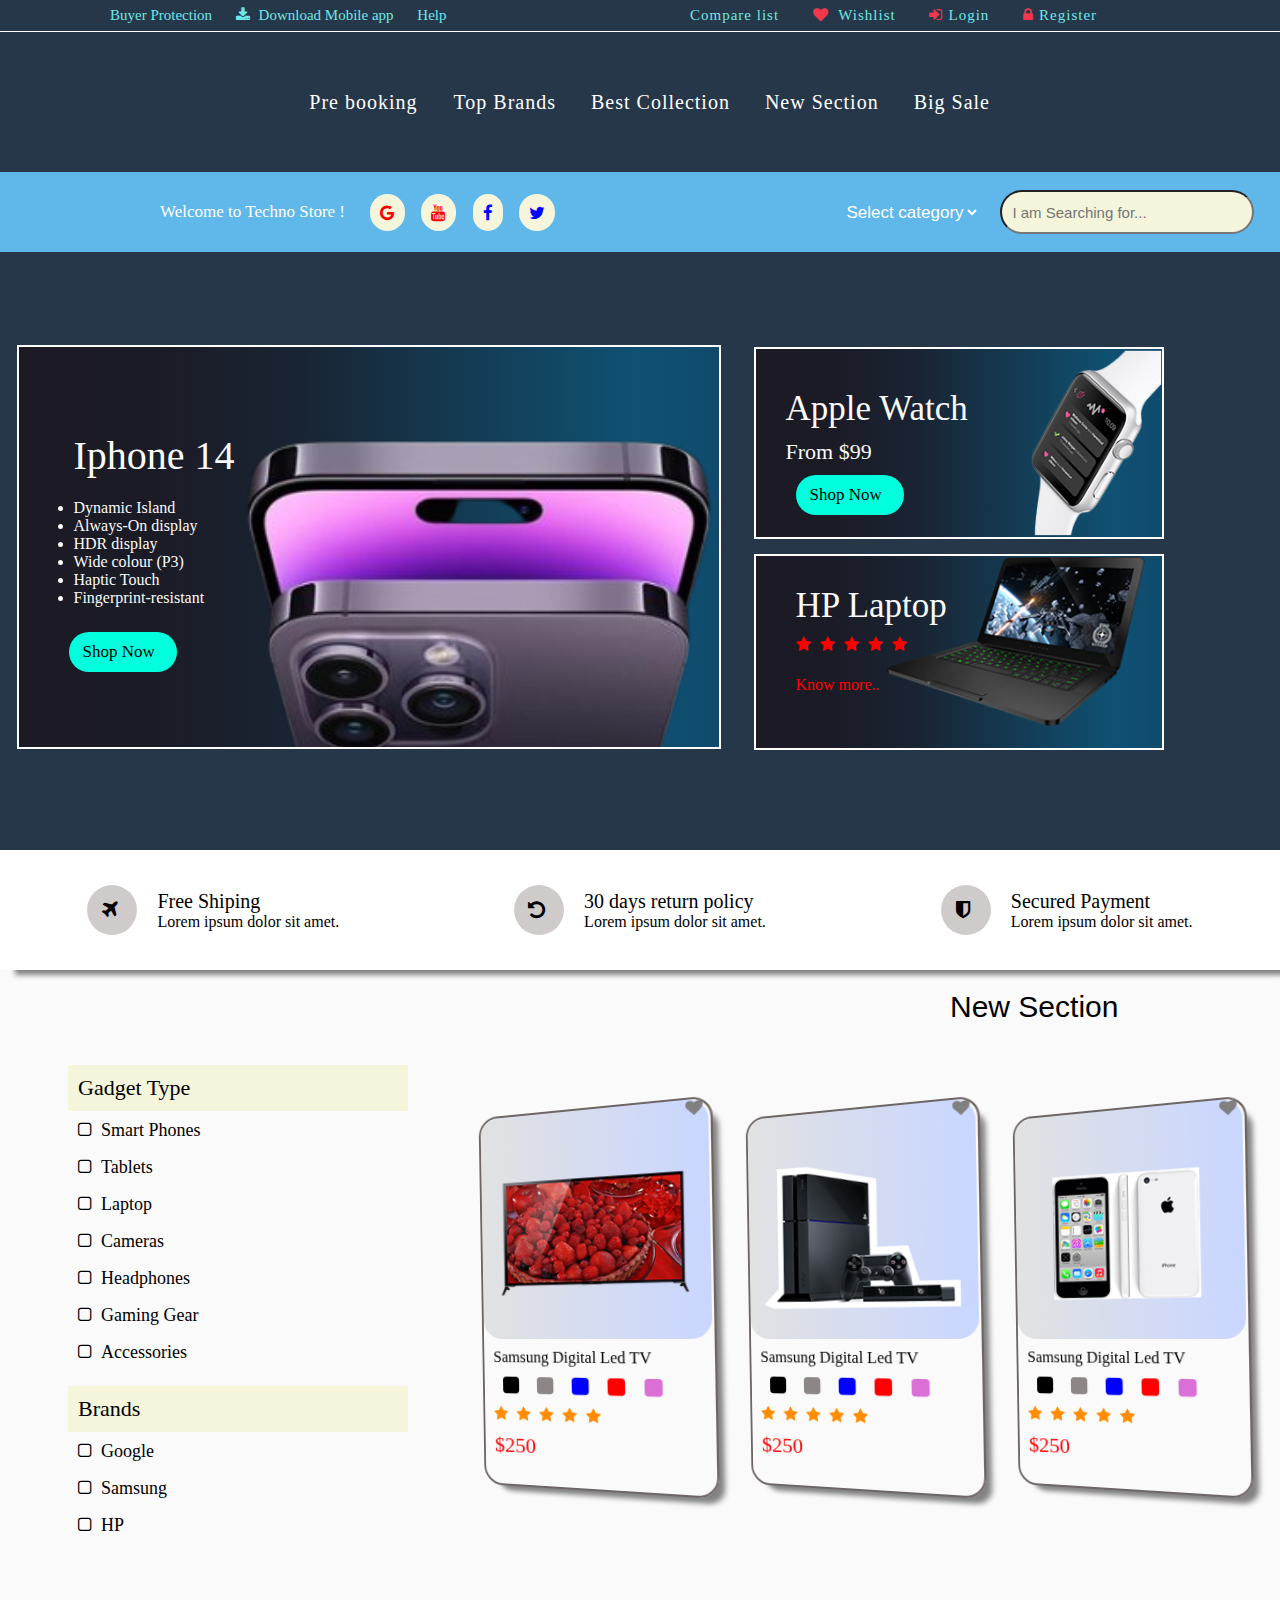
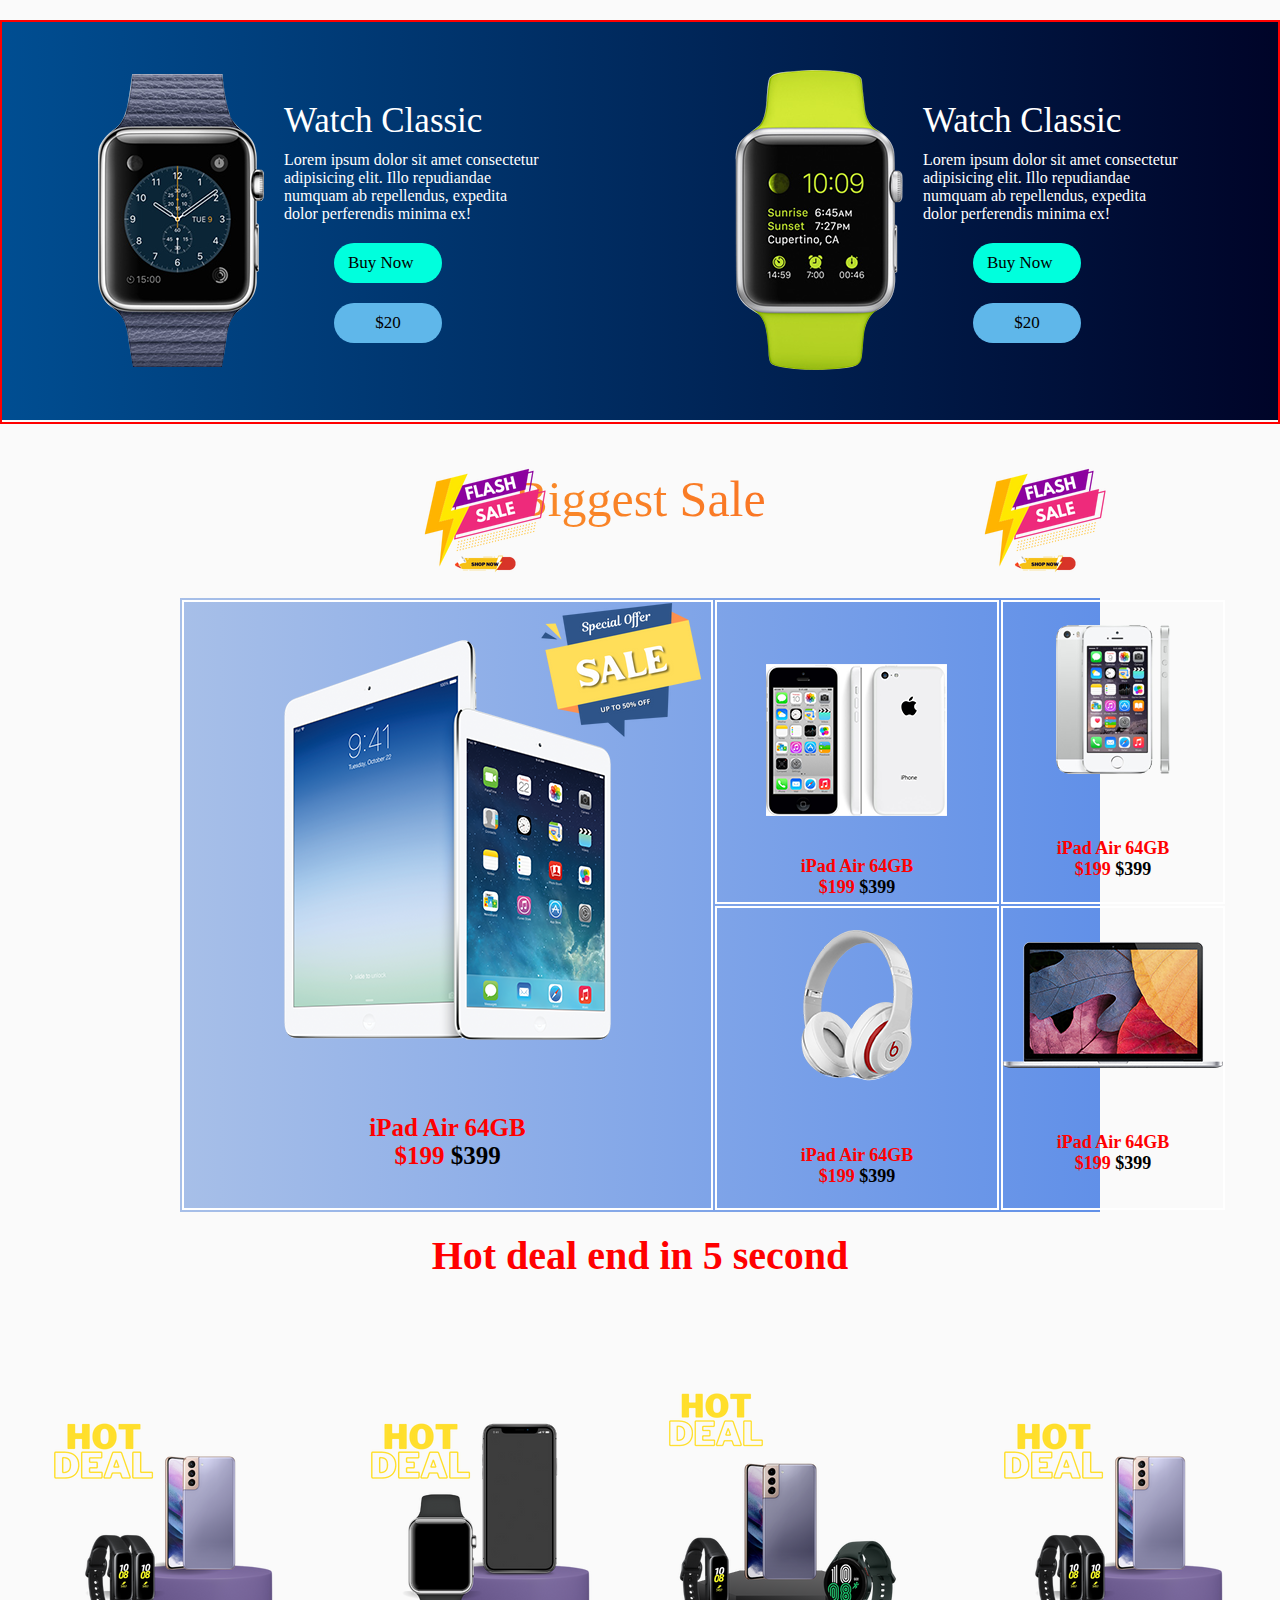
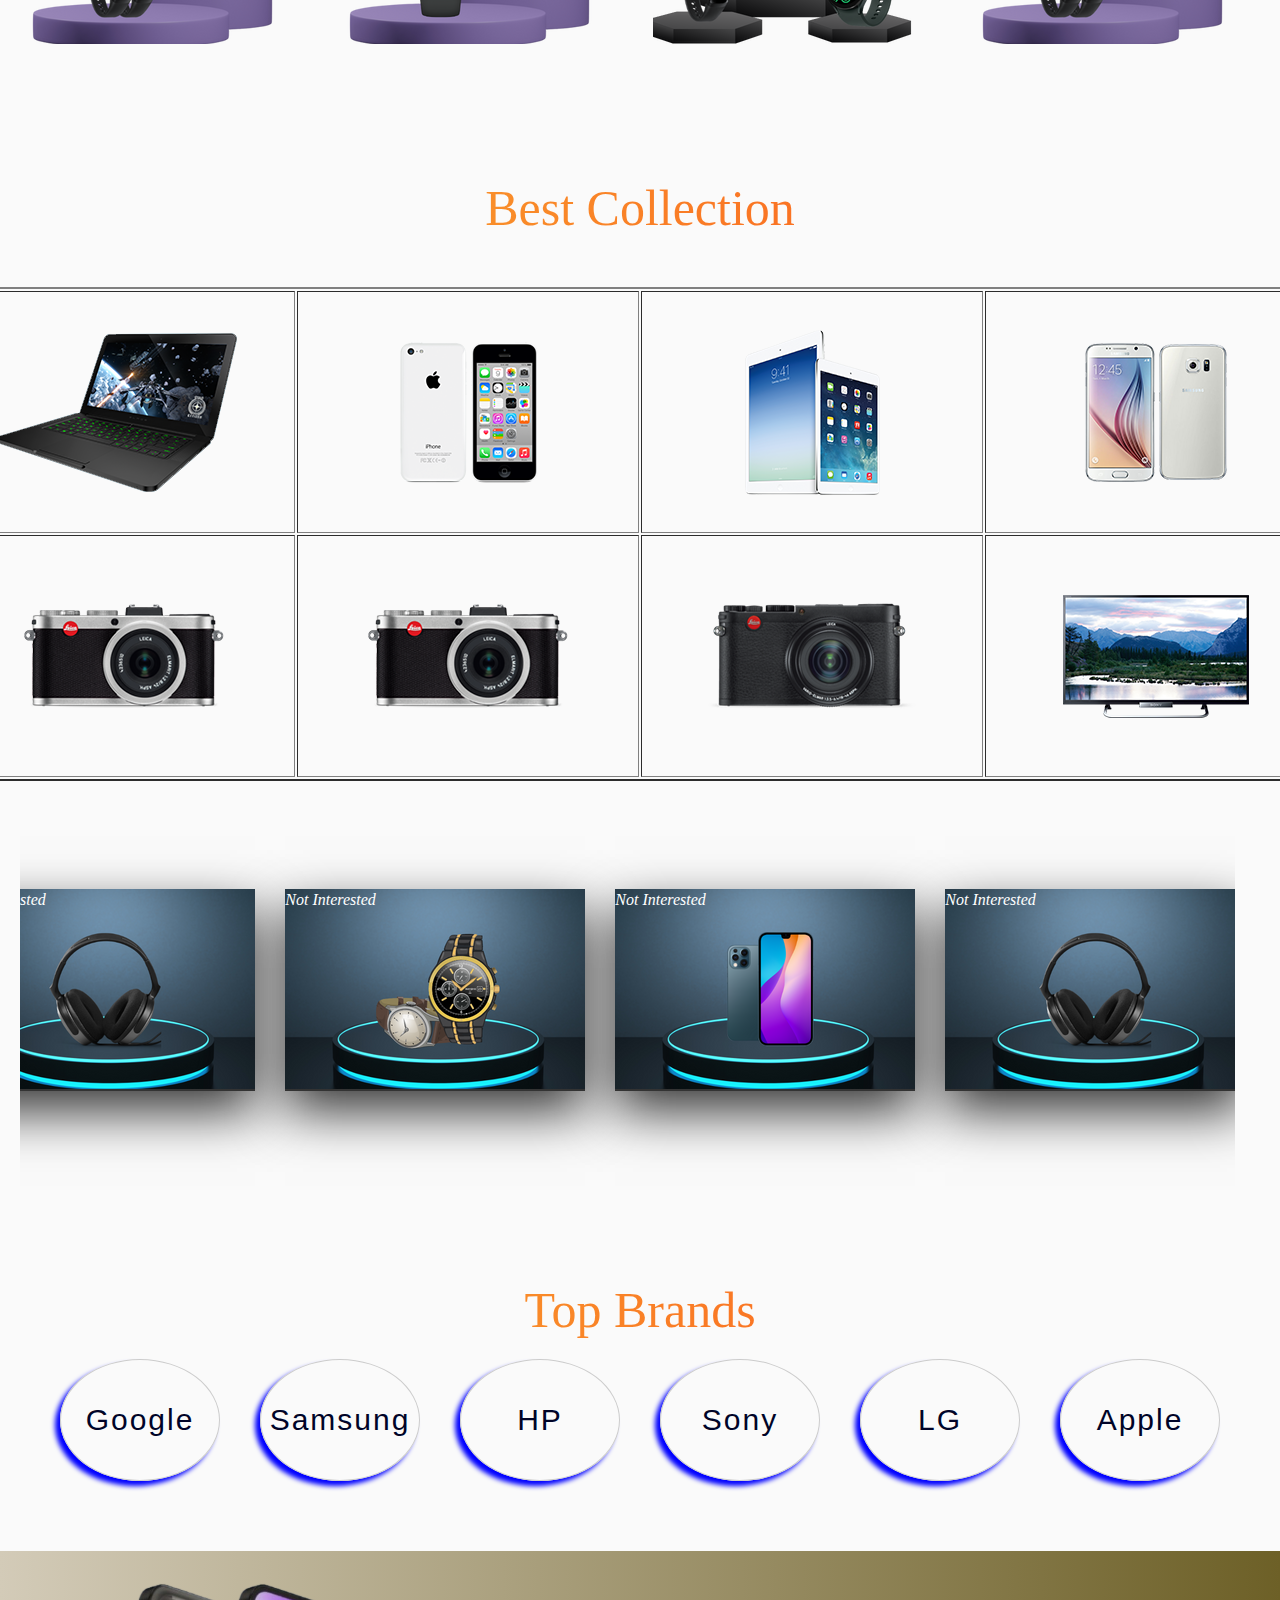
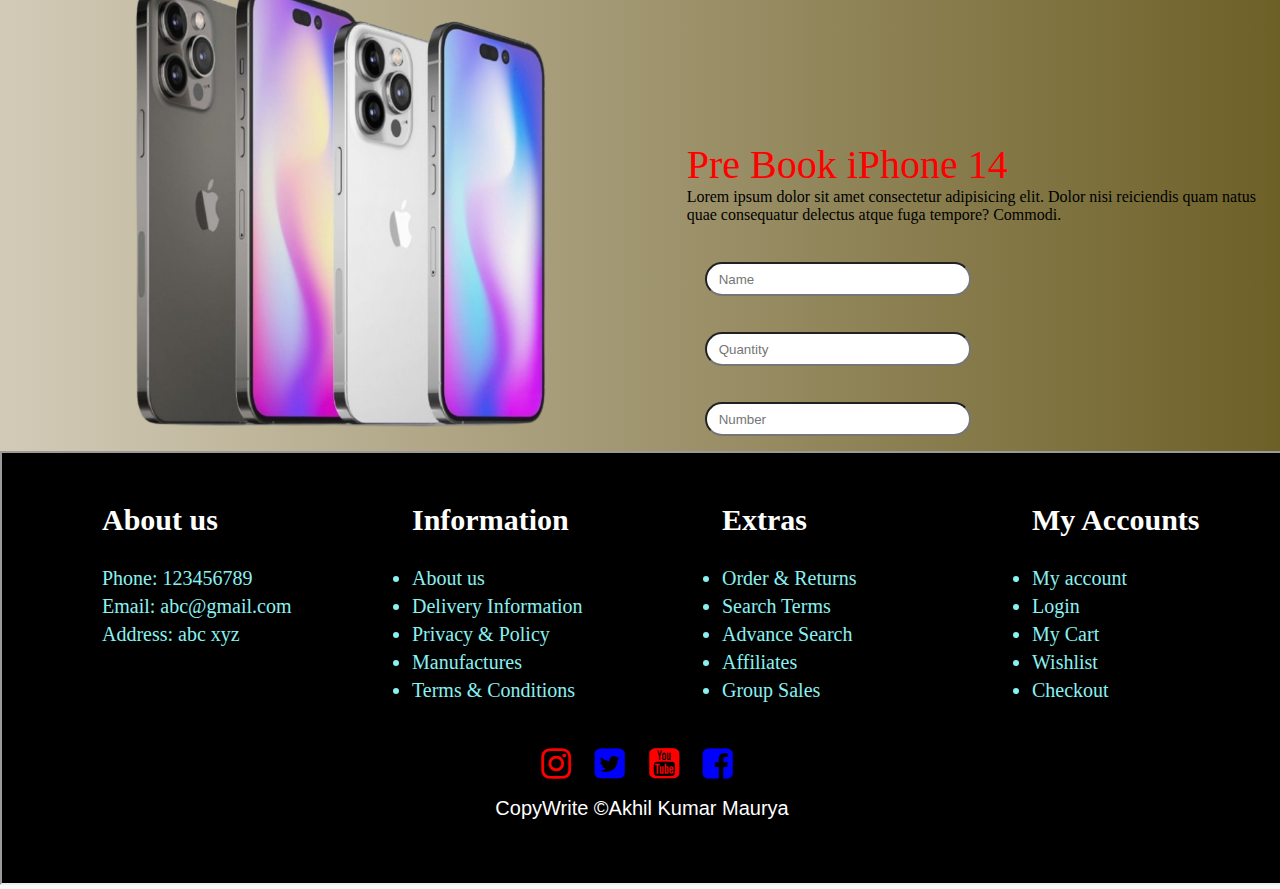
<file: index.html>
<!DOCTYPE html>
<html lang="en">

<head>
  <meta charset="UTF-8">
  <meta http-equiv="X-UA-Compatible" content="IE=edge">
  <meta name="viewport" content="width=device-width, initial-scale=1.0">
  <title>Techno Store</title>
  <link rel="stylesheet" href="https://cdnjs.cloudflare.com/ajax/libs/font-awesome/4.7.0/css/font-awesome.min.css">
  <link rel="stylesheet" href="style.css">
</head>

<body>
  <!-- section 1 (top) -->
  <section id="topsection">
    <div id="top1">
      <div id="buyer">
        <ul id="ul1" class="topul">
          <li>Buyer Protection</li>
          <li> <i class="fa fa-download" aria-hidden="true"></i> Download Mobile app</li>
          <li>Help</li>
        </ul>
      </div>
      <div id="compare">
        <ul id="ul2" class="topul">
          <li> Compare list</li>
          <li><i class="fa fa-heart" aria-hidden="true"></i> Wishlist</li>
          <li> <i class="fa fa-sign-in" aria-hidden="true"></i><a href="login.html">Login</a></li>
          <li><i class="fa fa-lock" aria-hidden="true"></i>Register</li>
        </ul>
      </div>
    </div>

    <div id="top2">
      <ul class="topul" id="ul2">
        <li> <a href="#navigate-pre-booking">Pre booking</a> </li>
        <li><a href="#navigate-top-brands">Top Brands</a></li>
        <li><a href="#navigate-best-collection">Best Collection</a></li>
        <li><a href="#navigate-newsection"> New Section</a></li>
        <li><a href="#navigate-big-sale"> Big Sale</a></li>
      </ul>
    </div>

    <div id="top3">
      <div id="left-div" class="top31">
        <div id="welcome">
          Welcome to Techno Store !<br>
        </div>

        <div id="icon">
          <i class="fa fa-google" aria-hidden="true"></i>
          <i class="fa fa-youtube" aria-hidden="true"></i>
          <i class="fa fa-facebook" aria-hidden="true"></i>
          <i class="fa fa-twitter" aria-hidden="true"></i>
        </div>
      </div>
      <div id="right-div">
        <div id="select-category">
          <form action="">
            <select name="select" id="category">
              <option value="">Select category</option>
              <option value="">Laptop</option>
              <option value="">Phone</option>
              <option value="">Smart Phone</option>
              <option value="">Earphone</option>
              <option value="">Earpods</option>
            </select>
          </form>
        </div>
        <div id="search-box">
          <form action="">
            <input type="text" placeholder="I am Searching for...">
          </form>
        </div>
      </div>

      <div id="search_box" class="top31"></div>
    </div>

    <div id="top4">
      <div id="img-left">
        <img src="iphoneimg.png" alt="iphone">
        <div>
          <ul>
            <p>Iphone 14</p>
            <li>Dynamic Island</li>
            <li>Always-On display</li>
            <li>HDR display</li>
            <li>Wide colour (P3)</li>
            <li>Haptic Touch</li>
            <li>Fingerprint-resistant </li>
          </ul>
        </div>
        <div class="button" id="iphone_button">Shop Now</div>
      </div>
      <div id="img-right">
        <div id="img-right-1">
          <img src="watch-ab.png" alt="" id="img1id">
          <div>
            <p>Apple Watch</p>
            <p>From $99</p>
            <div class="button" id="watch-button">Shop Now</div>
          </div>
        </div>
        <div id="img-right-2">
          <img src="laptooap.png" alt="" id="img2id">
          <div>
            <p>HP Laptop</p>
            <span>
              <i class="fa fa-star" aria-hidden="true"></i>
              <i class="fa fa-star" aria-hidden="true"></i>
              <i class="fa fa-star" aria-hidden="true"></i>
              <i class="fa fa-star" aria-hidden="true"></i>
              <i class="fa fa-star" aria-hidden="true"></i>
            </span>
            <a href="">Know more..</a>
          </div>
        </div>
      </div>
    </div>

  </section>


  <!-- Section 2 free shiping -->
  <section>
    <div id="basic-info">
      <div id="info1">
        <div><i class="fa fa-plane" aria-hidden="true"></i></div>
        <div>
          <p>Free Shiping </p>
          <p>Lorem ipsum dolor sit amet.</p>
        </div>
      </div>

      <div id="info2">
        <div><i class="fa fa-rotate-left" aria-hidden="true"></i></div>
        <div>
          <p>30 days return policy </p>
          <p>Lorem ipsum dolor sit amet.</p>
        </div>
      </div>
      <div id="info3">
        <div><i class="fa fa-shield" aria-hidden="true"></i></div>
        <div>
          <p>Secured Payment</p>
          <p>Lorem ipsum dolor sit amet.</p>
        </div>
      </div>
    </div>
  </section>






  <!-- section 3  new  -->

<div id="navigate-newsection"></div>
  <section>

    <div id="newsection">
      <div id="heading"> New Section</div>

      <div id="both-box">
        <div id="sidebar">
          <iframe src="sidebar.html" frameborder="0" id="sideiframe"></iframe>
        </div>

        <div id="content-box">
<!-- box1 -->
          <div class="box" id="box1">
            <div id="box11">
              <div><i class="fa fa-heart" aria-hidden="true"></i></div>
              <img src="tv.png" alt="">
            </div>
            <div id="box12">
              <div>Samsung Digital Led TV</div>
              <div class="color-box">
                <span><i class="fa  fa-square" aria-hidden="true" id="c1"></i></span>
                <span><i class="fa  fa-square" aria-hidden="true" id="c2"></i></span>
                <span><i class="fa  fa-square" aria-hidden="true" id="c3"></i></span>
                <span><i class="fa  fa-square" aria-hidden="true" id="c4"></i></span>
                <span><i class="fa  fa-square" aria-hidden="true" id="c5"></i></span>
              </div>
              <span>
                <i class="fa fa-star" aria-hidden="true"></i>
                <i class="fa fa-star" aria-hidden="true"></i>
                <i class="fa fa-star" aria-hidden="true"></i>
                <i class="fa fa-star" aria-hidden="true"></i>
                <i class="fa fa-star" aria-hidden="true"></i>
              </span>
              <div id="cost">$250</div>

            </div>
          </div>
<!-- box2 -->
          <div class="box" id="box2">
            <div id="box21">
              <div><i class="fa fa-heart" aria-hidden="true"></i></div>
              <img src="game.png" alt="">
            </div>
            <div id="box22">
              <div>Samsung Digital Led TV</div>
              <div class="color-box">
                <span><i class="fa  fa-square" aria-hidden="true" id="c1"></i></span>
                <span><i class="fa  fa-square" aria-hidden="true" id="c2"></i></span>
                <span><i class="fa  fa-square" aria-hidden="true" id="c3"></i></span>
                <span><i class="fa  fa-square" aria-hidden="true" id="c4"></i></span>
                <span><i class="fa  fa-square" aria-hidden="true" id="c5"></i></span>
              </div>
              <span>
                <i class="fa fa-star" aria-hidden="true"></i>
                <i class="fa fa-star" aria-hidden="true"></i>
                <i class="fa fa-star" aria-hidden="true"></i>
                <i class="fa fa-star" aria-hidden="true"></i>
                <i class="fa fa-star" aria-hidden="true"></i>
              </span>
              <div id="cost">$250</div>

            </div>
          </div>

<!-- box3 -->
          <div class="box" id="box3">
            <div id="box31">
              <div><i class="fa fa-heart" aria-hidden="true"></i></div>
              <img src="phone-img.png" alt="">
            </div>
            <div id="box32">
              <div>Samsung Digital Led TV</div>
              <div class="color-box">
                <span><i class="fa  fa-square" aria-hidden="true" id="c1"></i></span>
                <span><i class="fa  fa-square" aria-hidden="true" id="c2"></i></span>
                <span><i class="fa  fa-square" aria-hidden="true" id="c3"></i></span>
                <span><i class="fa  fa-square" aria-hidden="true" id="c4"></i></span>
                <span><i class="fa  fa-square" aria-hidden="true" id="c5"></i></span>
              </div>
              <span>
                <i class="fa fa-star" aria-hidden="true"></i>
                <i class="fa fa-star" aria-hidden="true"></i>
                <i class="fa fa-star" aria-hidden="true"></i>
                <i class="fa fa-star" aria-hidden="true"></i>
                <i class="fa fa-star" aria-hidden="true"></i>
              </span>
              <div id="cost">$250</div>
            </div>
          </div>
        </div>
      </div>

    </div>
  </section>





  <!-- section 4 -->
  <Section>
    <div id="section4">
      <div id="section4-content">

        <div id="content1">
          <div id="content-img">
            <img src="watch-1.png" alt="">
          </div>
          <div id="content-info">
            <div>Watch Classic</div>
            <div>Lorem ipsum dolor sit amet consectetur adipisicing elit. Illo repudiandae numquam ab repellendus,
              expedita dolor perferendis minima ex!</div>
            <div class="button" id="watch1">Buy Now</div>
            <div class="button" id="watch2">$20</div>
          </div>
        </div>


        <div id="content2">
          <div id="content-img">
            <img src="watch-2.png" alt="">
          </div>
          <div id="content-info">
            <div>Watch Classic</div>
            <div>Lorem ipsum dolor sit amet consectetur adipisicing elit. Illo repudiandae numquam ab repellendus,
              expedita dolor perferendis minima ex!</div>
            <div class="button" id="watch1">Buy Now</div>
            <div class="button" id="watch2">$20</div>
          </div>
        </div>
      </div>

    </div>
  </Section>




  <!-- section 5  sale -->
<div id="navigate-big-sale"></div>
  <section>
    <center id="big_sale">Biggest Sale</center>
    <img src="flash-sale.png" alt="" id="flash-sale">
    <img src="flash-sale.png" alt="" id="flash-sale2">
    <div id="sale">
      <table id="tableid">
        <tr>
          <th colspan="2" rowspan="2" id="big-box">
            <img src="ipad.png" alt="">
            <img src="special offer 2.png" alt="" id="special-offer">
            <center id="price">iPad Air 64GB <br> $199 <del>$399</del></center>
          </th>

          <th>
            <img src="phone-img.png" alt="">
            <center id="price2">iPad Air 64GB <br> $199 <del>$399</del></center>
          </th>
          <th>
            <img src="sales-2.png" alt="">
            <center id="price3">iPad Air 64GB <br> $199 <del>$399</del></center>
          </th>
        </tr>
        <tr>
          <th>
            <img src="sales-3.png" alt="">
            <center id="price3">iPad Air 64GB <br> $199 <del>$399</del></center>
          </th>
          <th>
            <img src="macbook.png" alt="">
            <center id="price3">iPad Air 64GB <br> $199 <del>$399</del></center>
          </th>
        </tr>
      </table>
    </div>
 
    <h1 id="deal-text">Hot deal end in 5 second</h1>
    <div id="hot-deal">
      <div id="hot-deal-box1" class="hot-deal-box">
        <img src="hot-deal-img1.png" alt="">
      </div>
      <div id="hot-deal-box1" class="hot-deal-box">
        <img src="hot-deal-img2.png" alt="">
      </div>
      <div id="hot-deal-box1" class="hot-deal-box">
        <img src="hot-deal-img3.png" alt="">
      </div>
      <div id="hot-deal-box1" class="hot-deal-box">
        <img src="hot-deal-img1.png" alt="">
      </div>
    </div>

  </section>




  <!-- section 6 best collection -->

  <div id="navigate-best-collection"></div>

  <section>
    <div id="best-collection">
      <center id="big_sale">Best Collection</center>

      <div id="collection-content">
        <table border="2px" id="collection-table">
          <tr>
            <th id="table-img1" class="table-img">
              <div id="hide-box">
                   <h1>Product Name</h1>
                   <div>Lorem ipsum, dolor sit amet consectetur adipisicing elit. Nam, pariatur!</div>
                   <div>Lorem ipsum, dolor sit amet consectetur adipisicing elit. Nam, pariatur!</div>
                   <div class="hide-symbol">
                    <span><i class="fa fa-heart" aria-hidden="true"></i></span>
                    <span><i class="fa fas fas fa-cart-arrow-down" aria-hidden="true"></i></span>
                    <span><i class="fa fa-exchange" aria-hidden="true"></i></span>
                    <span><i class="fa fa-window-close" aria-hidden="true"></i></span>
                   </div>
                   <!-- <a href="" id=""></a> -->
                    <div class="hide-button">Buy Now</div>
              </div>
            </th>
            
            <th id="table-img2" class="table-img">
              <!-- <img src="c1.png" alt=""> -->
              <div id="hide-box">
                <h1>Product Name</h1>
                <div>Lorem ipsum, dolor sit amet consectetur adipisicing elit. Nam, pariatur!</div>
                <div>Lorem ipsum, dolor sit amet consectetur adipisicing elit. Nam, pariatur!</div>
                <div class="hide-symbol">
                 <span><i class="fa fa-heart" aria-hidden="true"></i></span>
                 <span><i class="fa fas fas fa-cart-arrow-down" aria-hidden="true"></i></span>
                 <span><i class="fa fa-exchange" aria-hidden="true"></i></span>
                </div>
                 <div class="hide-button">Buy Now</div>
           </div>
            </th>
            <th id="table-img3" class="table-img">
              <!-- <img src="c2.png" alt=""> -->
              <div id="hide-box">
                <h1>Product Name</h1>
                <div>Lorem ipsum, dolor sit amet consectetur adipisicing elit. Nam, pariatur!</div>
                <div>Lorem ipsum, dolor sit amet consectetur adipisicing elit. Nam, pariatur!</div>
                <div class="hide-symbol">
                 <span><i class="fa fa-heart" aria-hidden="true"></i></span>
                 <span><i class="fa fas fas fa-cart-arrow-down" aria-hidden="true"></i></span>
                 <span><i class="fa fa-exchange" aria-hidden="true"></i></span>
                </div>
                 <div class="hide-button">Buy Now</div>
           </div>
            </th>
            <th id="table-img4" class="table-img">
              <!-- <img src="c3.png" alt=""> -->
              <div id="hide-box">
                <h1>Product Name</h1>
                <div>Lorem ipsum, dolor sit amet consectetur adipisicing elit. Nam, pariatur!</div>
                <div>Lorem ipsum, dolor sit amet consectetur adipisicing elit. Nam, pariatur!</div>
                <div class="hide-symbol">
                 <span><i class="fa fa-heart" aria-hidden="true"></i></span>
                 <span><i class="fa fas fas fa-cart-arrow-down" aria-hidden="true"></i></span>
                 <span><i class="fa fa-exchange" aria-hidden="true"></i></span>
                </div>
                 <div class="hide-button">Buy Now</div>
           </div>
            </th>
          </tr>

          <tr>
            <th id="table-img5" class="table-img">
              <!-- <img src="c4.png" alt=""> -->
              <div id="hide-box">
                <h1>Product Name</h1>
                <div>Lorem ipsum, dolor sit amet consectetur adipisicing elit. Nam, pariatur!</div>
                <div>Lorem ipsum, dolor sit amet consectetur adipisicing elit. Nam, pariatur!</div>
                <div class="hide-symbol">
                 <span><i class="fa fa-heart" aria-hidden="true"></i></span>
                 <span><i class="fa fas fas fa-cart-arrow-down" aria-hidden="true"></i></span>
                 <span><i class="fa fa-exchange" aria-hidden="true"></i></span>
                </div>
                 <div class="hide-button">Buy Now</div>
           </div>
            </th>
            <th id="table-img6" class="table-img">
              <!-- <img src="c5.png" alt=""> -->
              <div id="hide-box">
                <h1>Product Name</h1>
                <div>Lorem ipsum, dolor sit amet consectetur adipisicing elit. Nam, pariatur!</div>
                <div>Lorem ipsum, dolor sit amet consectetur adipisicing elit. Nam, pariatur!</div>
                <div class="hide-symbol">
                 <span><i class="fa fa-heart" aria-hidden="true"></i></span>
                 <span><i class="fa fas fas fa-cart-arrow-down" aria-hidden="true"></i></span>
                 <span><i class="fa fa-exchange" aria-hidden="true"></i></span>
                </div>
                 <div class="hide-button">Buy Now</div>
           </div>
            </th>
            <th id="table-img7" class="table-img">
              <!-- <img src="c6.png" alt=""> -->
              <div id="hide-box">
                <h1>Product Name</h1>
                <div>Lorem ipsum, dolor sit amet consectetur adipisicing elit. Nam, pariatur!</div>
                <div>Lorem ipsum, dolor sit amet consectetur adipisicing elit. Nam, pariatur!</div>
                <div class="hide-symbol">
                 <span><i class="fa fa-heart" aria-hidden="true"></i></span>
                 <span><i class="fa fas fas fa-cart-arrow-down" aria-hidden="true"></i></span>
                 <span><i class="fa fa-exchange" aria-hidden="true"></i></span>
                </div>
                 <div class="hide-button">Buy Now</div>
           </div>
            </th >

            <th id="table-img8" class="table-img">
              <!-- <img src="c7.png" alt=""> -->
              <div id="hide-box">
                <h1>Product Name</h1>
                <div>Lorem ipsum, dolor sit amet consectetur adipisicing elit. Nam, pariatur!</div>
                <div>Lorem ipsum, dolor sit amet consectetur adipisicing elit. Nam, pariatur!</div>
                <div class="hide-symbol">
                 <span><i class="fa fa-heart" aria-hidden="true"></i></span>
                 <span><i class="fa fas fas fa-cart-arrow-down" aria-hidden="true"></i></span>
                 <span><i class="fa fa-exchange" aria-hidden="true"></i></span>
                </div>
                 <div class="hide-button">Buy Now</div>
           </div>
            </th>

          </tr>
        </table>
      </div>
    </div>
  </section>


  <!-- section 7 hot deal -->
<section>
  <div id="hot-deal">
    <iframe src="remove-img.html" frameborder="0" id="hot-deal-iframe"></iframe>
  </div>
</section>

  <!-- section 7 hot deal end -->




  <!-- section 8 top brands -->

  <div id="navigate-top-brands"></div>

  <section>
    <center id="big_sale">Top Brands</center>
    <div id="top-brands">
      <div class="boxB circle bottom-left">Google</div>
      <div class="boxB circle bottom-left">Samsung</div>
      <div class="boxB circle bottom-left">HP</div>
      <div class="boxB circle bottom-left">Sony</div>
      <div class="boxB circle bottom-left">LG</div>
      <div class="boxB circle bottom-left">Apple</div>
      <!-- <div class="box circle bottom-left">Bottom Left</div> -->
    </div>
  </section>




  <!-- section 9 pre booking -->

<div id="navigate-pre-booking"></div>
  <section>
    <div id="pre-booking">
      <img src="i1 - Edited.png" alt="" id="pre-booking-img">
      <div id="booking-form">
        <div id="pre-heading">Pre Book iPhone 14</div>
        <div>Lorem ipsum dolor sit amet consectetur adipisicing elit. Dolor nisi reiciendis quam natus quae consequatur delectus atque fuga tempore? Commodi.</div>
        <form action="order-place.html"  id="formid">
          <input type="text" name="" id="" placeholder="Name" required>
          <input type="Number" name="" id="" placeholder="Quantity" required>
          <input type="number" name="" id="" placeholder="Number" required>
          <input type="email" name="" id="" placeholder="Email" required>
          <input type="submit" value="Send" id="send">
        </form>
      </div>
    </div>
  </section>




  <!-- section footer -->
  <section>
    <div id="foot">
      <iframe src="footer.html" frameborder="1" id="ifoot"></iframe>
    </div>
  </section>






</body>

</html>
</file>
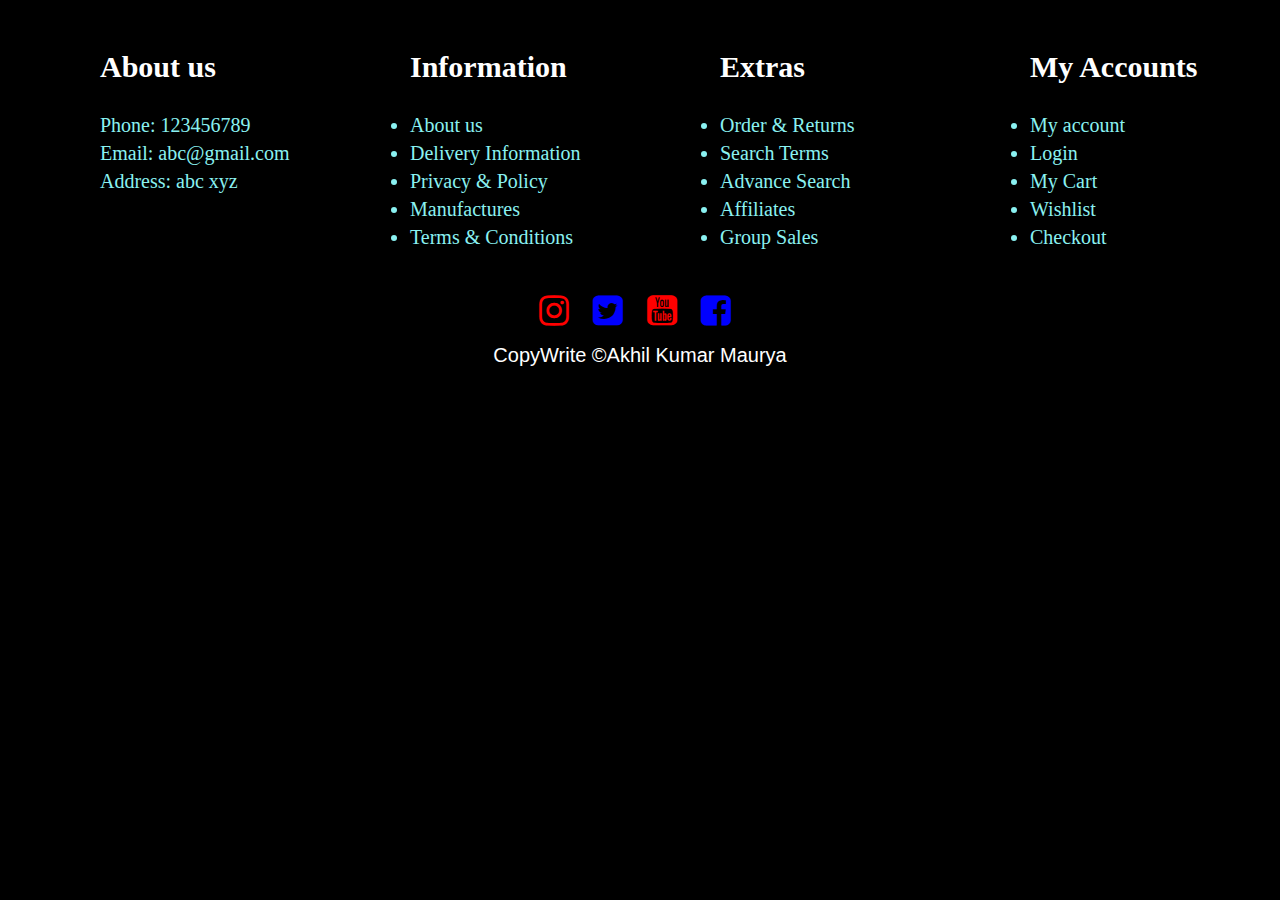
<file: footer.html>
<!DOCTYPE html>
<html lang="en">

<head>
    <meta charset="UTF-8">
    <meta http-equiv="X-UA-Compatible" content="IE=edge">
    <meta name="viewport" content="width=device-width, initial-scale=1.0">
    <title>Document</title>
    <link rel="stylesheet" href="https://cdnjs.cloudflare.com/ajax/libs/font-awesome/4.7.0/css/font-awesome.min.css">
    <style>

        * {
            margin: 0px;
            padding: 0px;
            box-sizing: border-box;
            background-color: black;
        }

        #foot1 {
            height: 100px;
            width: 100%;
            background-color: black;
            /* display: flex;
            justify-content: center; */
        }
        #foot2{
            border: 3px solid red;
            width: 100%;
            height: 100px;
        }
        #connect{
            font-size: 40px;
            letter-spacing: 1px;
            font-family: 'Lucida Sans', 'Lucida Sans Regular', 'Lucida Grande', 'Lucida Sans Unicode', Geneva, Verdana, sans-serif;
        }
        #fallow{
           display: flex;
           /* border: 2px solid red; */
           justify-content: center;
           font-size: 35px;
           margin-right: 10px;
        }
        .fallowitem{
            margin: 12px;
        
            /* border: 2px solid green; */
            
        }
        .fa-instagram{
            color: red;
        }
        .fa-instagram :hover{
            background-color: red;
            color: white;
        }
        .fa-twitter-square{
            color: blue;
           
        }
        .fa-youtube-square{
            color: red;
        }
        .fa-facebook-square{
            color: blue;
        }

        .fallowitem:hover{
           transform: scale(1.2);
        }
        #copy{
            font-size: 20px;
            text-align: center;
            font-family: Verdana, Geneva, Tahoma, sans-serif;
            color: white;
        }


        
        #info-box{
            margin-top: 50px;
            /* border: 2px solid red; */
            display: flex;
            align-items: center;
            justify-content: space-between;
        }
        .info{
            height: 230px;
            width: 280px;
            /* border: 2px solid white; */

        }
       #info1 {
        /* margin-top: 50px; */
           margin-left: 40px;
           color: rgb(138, 241, 241);
           padding-left: 60px;
           /* width: 280px; */
       }
       #info1 h2 ,#info2 h2 ,#info3 h2,#info4 h2{
        color: white;
        font-size: 30px;
        margin-bottom: 30px;
       }
       #info1 div {
        font-size: 20px;
        margin-bottom: 5px;
        
       }
       #info4{
           margin-right: 40px;
       }

       #info2 ,#info3,#info4{
            margin-left: 40px;
           color: rgb(138, 241, 241);
           padding-left: 60px;
       }
       #info2 ul li,#info3 ul li,#info4 ul li{
        font-size: 20px;
        margin-bottom: 5px;
       }


    </style>
</head>

<body>
    <footer id="footer" >
        <div id="info-box">
            <div id="info1" class="info">
                <h2>About us</h2> 
                <div>Phone: 123456789</div>
                <div>Email: abc@gmail.com</div>
                <div>Address: abc xyz </div>
            </div>
            <div id="info2" class="info">
                <h2>Information</h2> 
                <ul>
                    <li>About us</li>
                    <li>Delivery Information</li>
                    <li>Privacy & Policy</li>
                    <li>Manufactures</li>
                    <li>Terms & Conditions</li>
                    
                </ul>
            </div>
            <div id="info3" class="info">
                <h2>Extras</h2> 
                <ul>
                    <li>Order & Returns</li>
                    <li>Search Terms</li>
                    <li>Advance Search</li>
                    <li>Affiliates</li>
                    <li>Group Sales</li>
                    
                </ul>
            </div>
            <div id="info4" class="info">
                <h2>My Accounts</h2> 
                <ul>
                    <li>My account</li>
                    <li>Login</li>
                    <li>My Cart</li>
                    <li>Wishlist</li>
                    <li>Checkout</li>
                    
                </ul>
            </div>
        </div>
        <div id="foot1">
            <!-- <center id="connect">FOLLOWS US</center><br>
             <center> <hr style="height: 3px; width: 40% ; background-color: red;"></center> -->
             <div id="fallow">
                <a href="#">
                    <div id="insta" class="fallowitem"><i class="fa fa-instagram" aria-hidden="true"></i></div>
                </a>
                <a href="#">
                    <div id="twiter" class="fallowitem"><i class="fa fa-twitter-square" aria-hidden="true"></i></div>
                </a>
                <a href="#">
                    <div id="youtube" class="fallowitem"><i class="fa fa-youtube-square" aria-hidden="true"></i></div>
                </a>
                <a href="https://www.facebook.com/profile.php?id=100037722421926">
                    <div id="facebook" class="fallowitem"><i class="fa fa-facebook-square" aria-hidden="true"></i></div>
                </a>
                <br>      
           </div>
           <div id="copy">
            CopyWrite &copy;Akhil Kumar Maurya
            
        </div>

        </div>
    </footer>
</body>

</html>
</file>
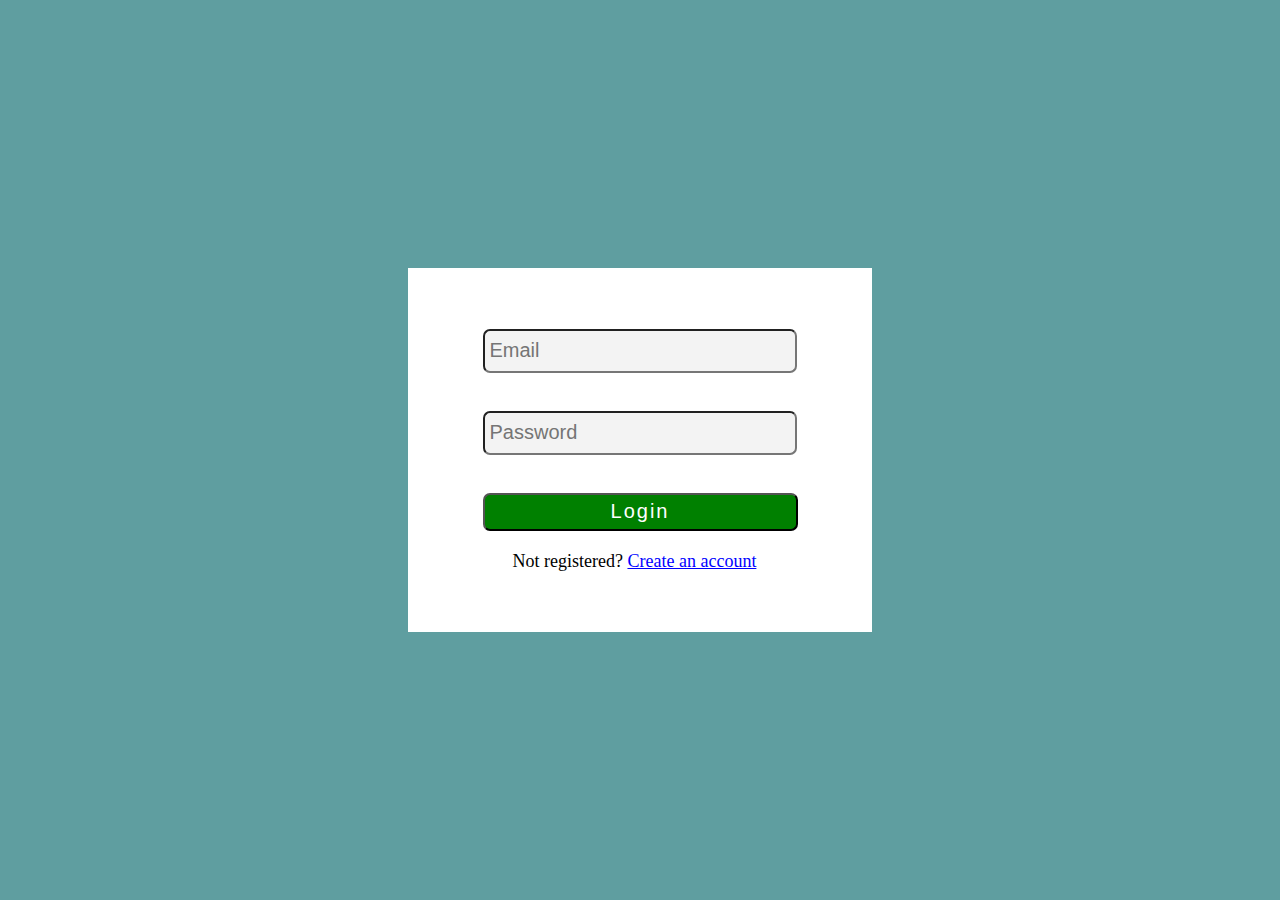
<file: login.html>
<!DOCTYPE html>
<html lang="en">
<head>
    <meta charset="UTF-8">
    <meta http-equiv="X-UA-Compatible" content="IE=edge">
    <meta name="viewport" content="width=device-width, initial-scale=1.0">
    <title>Login</title>
    <style>
        *{
            margin: 0px;
            padding: 0px;
        }
        body{
            background-color: cadetblue;
        }
        #divid1{
            height: 100vh;
            display:flex;
            justify-content: center;
            align-items: center;
        }
        #divid11{
            display:flex;
            justify-content: center;
            align-items: center;
            height:360px;
            width: 460px;
            border: 2px solid white;
            background-color: white;
        }

        .inp{
            height: 30px;
            width: 300px;
            font-size: 20px;
            margin: 10px;
            padding: 5px;
            border-radius: 7px;
            background-color: rgb(243, 243, 243);
            color: red;
            
        }
        .inp:hover{
            border-color: blue;
            transform: scale(1.1);
            box-shadow: 6px 5px 2px 1px rgba(0,0,0,0.75);
            height: 27px;
            border-radius: 5px;
        }

        #inp3{
            height: 38px;
            width: 315px;
            background-color: green;
            color: white;
            letter-spacing: 2px;
            font-size: 20px;
            margin: 10px;
            margin-top: 10px;
            margin-bottom: 10px;
            padding: 5px;
            border-radius: 7px;
            cursor: pointer;
         
            
        }
        #inp3:hover{
            background-color: rgb(90, 200, 90);
            border-color: green;
        }
        #divid111{
            margin: 10px;
            margin-left: 40px;
            font-size: 18px;
        }
        a{
            color: blue;
            height: 10px;
            width: 40px;
        }

        a:hover{
            transform: scale(1.3);
        
        }

        
    </style>
</head>
<body >
     <div id="divid1">
        <div id="divid11">
            <!-- <form action="6_day_A13.html"> -->
            <form action="project.html">
                <input type="text" id="inp1" class="inp" placeholder="Email" required><br><br>
                <input type="password" id="inp2" class="inp" placeholder="Password" required maxlength="8" minlength="8"><br><br>
                <input type="submit" id="inp3"   value="Login"><br>
                <!-- <input type="submit" value="Submit"> -->
                <div id="divid111">
                    <span>Not registered? </span>
                    <span id="span2"><a href="register.html">Create an account</a></span>
                </div>
            </form>
        </div>
     </div>
</body>
</html>
</file>
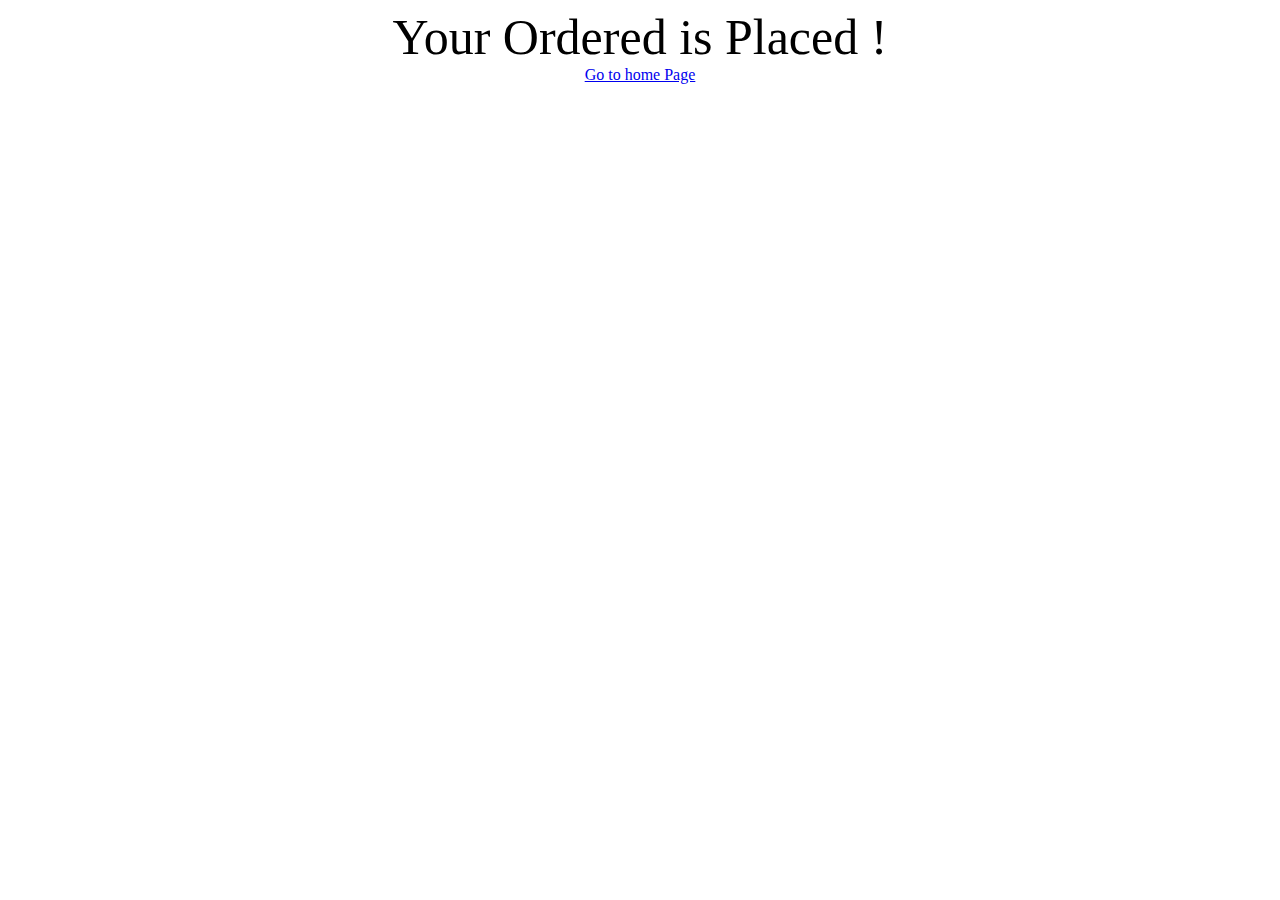
<file: order-place.html>
<!DOCTYPE html>
<html lang="en">
<head>
    <meta charset="UTF-8">
    <meta http-equiv="X-UA-Compatible" content="IE=edge">
    <meta name="viewport" content="width=device-width, initial-scale=1.0">
    <title>Document</title>
    <style>
        div{
            text-align: center;
            font-size: 50px;
        }
        a{
            text-align: center;
        }
    </style>
</head>
<body>
    <div>
        Your Ordered  is Placed !
    </div>
    <center>
        <a href="index.html">Go to home Page</a>
    </center>
</body>
</html>
</file>
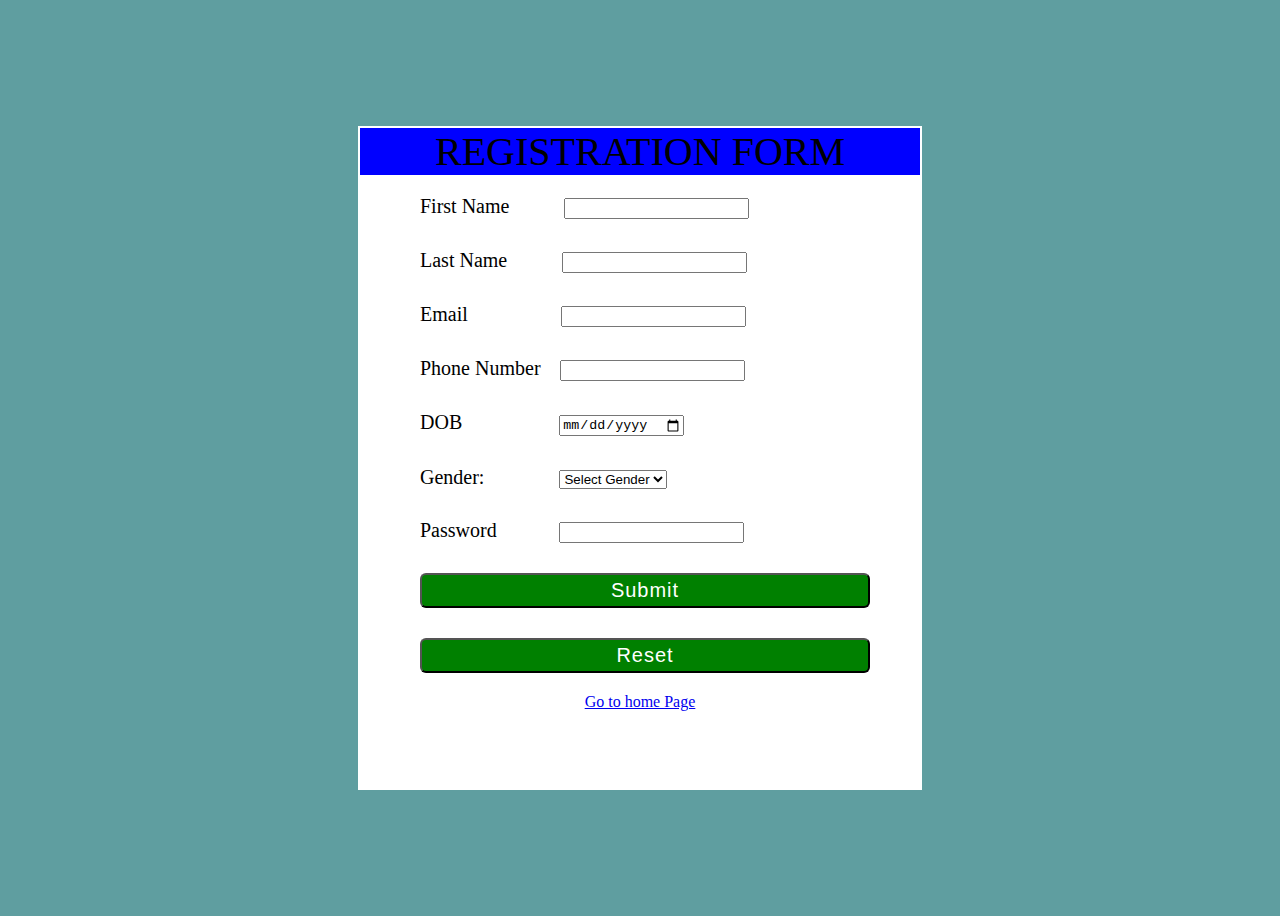
<file: register.html>
<!DOCTYPE html>
<html lang="en">

<head>
    <meta charset="UTF-8">
    <meta http-equiv="X-UA-Compatible" content="IE=edge">
    <meta name="viewport" content="width=device-width, initial-scale=1.0">
    <title>Registered</title>
    <style>
        body {
            background-color: cadetblue;
        }

        #divid1 {
            height: 100vh;
            display: flex;
            justify-content: center;
            align-items: center;
        }

        #divid11 {
            /* display:flex;
            justify-content: center;
            align-items: center; */
            height: 660px;
            width: 560px;
            border: 2px solid white;
            background-color: white;
    

        }



        .inp {
            font-size: 20px;
            margin: 10px;
            padding: 10px;
            margin-left: 50px;
        }

        #tophead {
            background-color: blue;
            text-align: center;
            font-size: 40px;
            text-transform: uppercase;
        }

        #fname,
        #lname {
            margin-left: 50px;
        }

        #email {
            margin-left: 88px;
        }

        #ph {
            margin-left: 14px;
        }

        #dt {
            margin-left: 92px;
        }

        #gen {
            margin-left: 70px;
        }

        #pass {
            margin-left: 57px;
        }

        #sub,
        #res {
            width: 450px;
            padding: 4px;
            padding-left: 15px;
            padding-right: 15px;
            font-size: 20px;
            background-color: green;
            border-radius: 6px;
            cursor: pointer;
            color: white;
            letter-spacing: 1px;
        }

        #sub:hover,
        #res:hover {
            background-color: rgb(130, 222, 130);
        }
    </style>
</head>

<body>
    <div id="divid1">
        <div id="divid11">
            <div id="tophead">registration form </div>
            <!-- <form action="6_day_A12.html"> -->
            <form action="project.html">
                <div id="inp1" class="inp">
                    First Name <input type="text" id="fname" required>
                </div>
                <div id="inp2" class="inp">
                    Last Name <input type="text" id="lname" required>
                </div>
                <div id="inp3" class="inp">
                    Email <input type="email" id="email" required>
                </div>
                <div id="inp4" class="inp">
                    Phone Number <input type="number" id="ph" required>
                </div>
                <div id="inp5" class="inp">
                    DOB <input type="date" id="dt">
                </div>
                <div id="inp6" class="inp">
                    <label for="gen">Gender:</label>
                    <select id="gen" name="cars">
                        <option value="audi">Select Gender</option>
                        <option value="Male">Male</option>
                        <option value="Female">Female</option>
                        <option value="Can not say">Can not say</option>
                    </select>
                </div>
                <div id="inp7" class="inp">
                    Password <input type="password" name="" id="pass" required>
                </div>
                <div id="inp8" class="inp">
                    <input type="submit" value="Submit" id="sub">
                </div>
                <div id="inp9" class="inp">
                    <input type="reset" value="Reset" id="res">
                </div>

                <center>

                    <a href="index.html">
                        <div>Go to home Page</div>
                    </a>
                </center>


            </form>
        </div>
    </div>
</body>

</html>
</file>
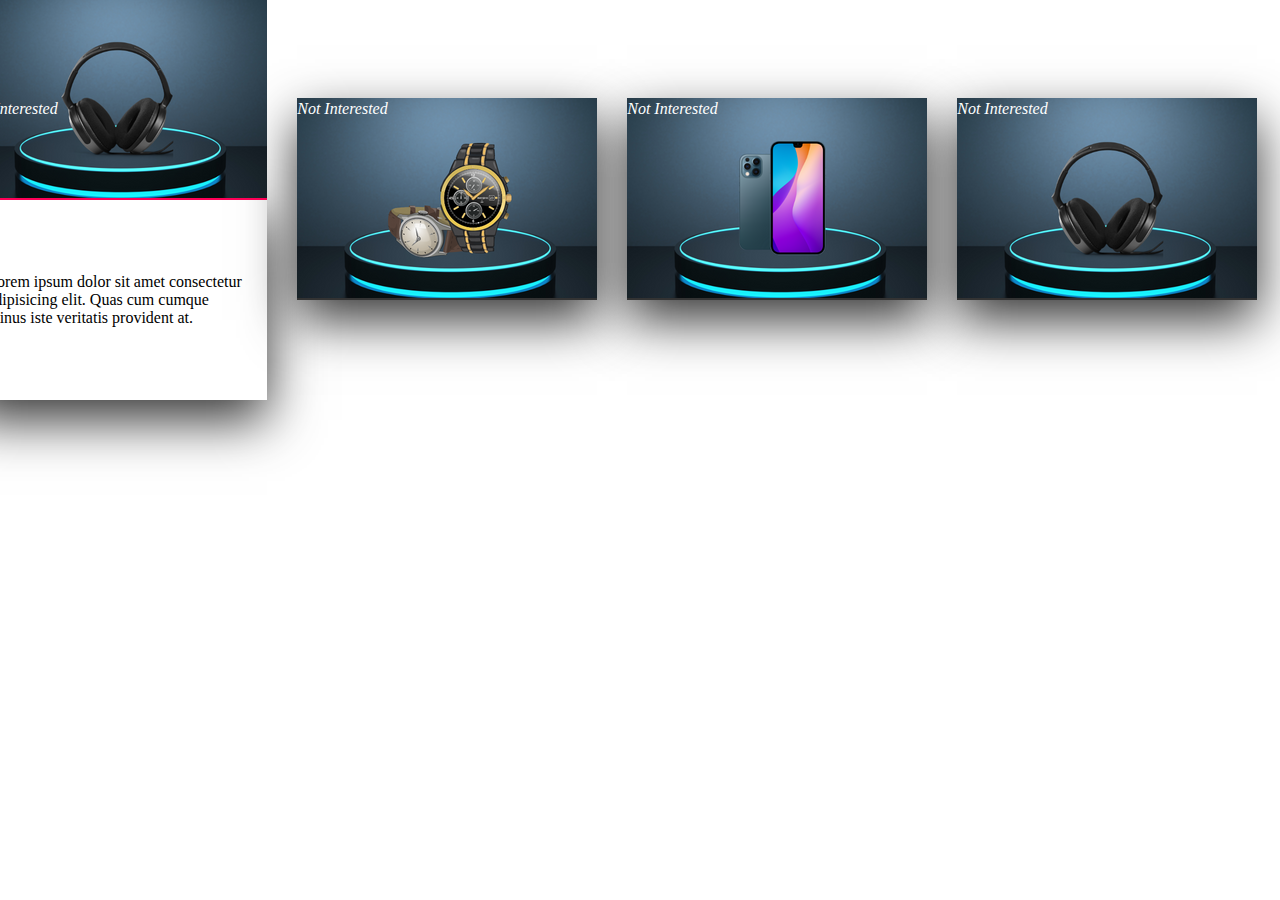
<file: remove-img.html>
<!DOCTYPE html>
<html lang="en">

<head>
    <meta charset="UTF-8">
    <meta http-equiv="X-UA-Compatible" content="IE=edge">
    <meta name="viewport" content="width=device-width, initial-scale=1.0">
    <title>Document</title>
    <link rel="stylesheet" href="https://cdnjs.cloudflare.com/ajax/libs/font-awesome/4.7.0/css/font-awesome.min.css">
    <style>
        body {
            margin: 0;
            padding: 0;

            font-family: consolas;
        }

        .container {
            width: 98%;
            /* border: 2px solid red; */
            /* background: #333; */
            position: relative;
            display: flex;
            justify-content: center;
        }

        .container .card {
            margin-right: 30px;
            position: relative;
            cursor: pointer;
        }

        .container .card .face {
            width: 300px;
            height: 200px;
            transition: 0.5s;
        }

        .container .card .face.face1 {
            position: relative;
            background: #333;
            display: flex;
            justify-content: center;
            align-items: center;
            z-index: 1;
            transform: translateY(100px);
        }

        .container .card:hover .face.face1 {
            background: #ff0057;
            transform: translateY(0);
        }




        .container .card .face.face2 {
            position: relative;
            background: #fff;
            display: flex;
            justify-content: center;
            align-items: center;
            padding: 20px;
            box-sizing: border-box;
            /* box-shadow: 0 20px 50px rgba(0, 0, 0, 0.8); */
            box-shadow: 0 20px 50px rgba(0, 0, 0, 0.8);
            transform: translateY(-100px);
        }

        .container .card:hover .face.face2 {
            transform: translateY(0);
        }

        #close-window {
            position: absolute;
            display: flex;
            justify-content: end;
            color: red;
        }

        #cb:checked~#card1 {
            display: none;
        }
        #cb2:checked~#card2 {
            display: none;
        }
        #cb3:checked~#card3 {
            display: none;
        }
        #cb4:checked~#card4 {
            display: none;
        }
        /* #contain1{
            border: 2px solid red;
           
        } */
        #contain1 label ,#contain2 label ,#contain3 label,#contain4 label{
            color: white;
            position: absolute;
            margin-top: 100px;
            z-index: 3;
        }
        img{
            cursor: pointer;
        }
    </style>
</head>

<body>
    <div class="container">
        <div id="contain1">
            <label for=cb><i>Not Interested</i></label>
            <input type='checkbox' style='display: none' id=cb>
            <div class="card" id="card1">
                <div class="face face1">

                    <div class="content">
                        <img src="iframe-img1.png" alt="">
                    </div>
                </div>
                <div class="face face2">
                    <div class="content">
                        <p>Lorem ipsum dolor sit amet consectetur adipisicing elit. Quas cum cumque minus iste veritatis
                            provident at.</p>
                    </div>
                </div>
            </div>
        </div>

        <div id="contain2">
            <label for=cb2><i>Not Interested</i></label>
            <input type='checkbox' style='display: none' id=cb2>
            <div class="card" id="card2">
                <div class="face face1">

                    <div class="content">
                        <img src="iframe-img2.png" alt="">
                    </div>
                </div>
                <div class="face face2">
                    <div class="content">
                        <p>Lorem ipsum dolor sit amet consectetur adipisicing elit. Quas cum cumque minus iste veritatis
                            provident at.</p>
                    </div>
                </div>
            </div>
        </div>

        <div id="contain3">
            <label for=cb3><i>Not Interested</i></label>
            <input type='checkbox' style='display: none' id=cb3>
            <div class="card" id="card3">
                <div class="face face1">

                    <div class="content">
                        <img src="iframe-img3.png" alt="">
                    </div>
                </div>
                <div class="face face2">
                    <div class="content">
                        <p>Lorem ipsum dolor sit amet consectetur adipisicing elit. Quas cum cumque minus iste veritatis
                            provident at.</p>
                    </div>
                </div>
            </div>
        </div>

        <div id="contain4">
            <label for=cb4><i>Not Interested</i></label>
            <input type='checkbox' style='display: none' id=cb4>
            <div class="card" id="card4">
                <div class="face face1">

                    <div class="content">
                        <img src="iframe-img1.png" alt="">
                    </div>
                </div>
                <div class="face face2">
                    <div class="content">
                        <p>Lorem ipsum dolor sit amet consectetur adipisicing elit. Quas cum cumque minus iste veritatis
                            provident at.</p>
                    </div>
                </div>
            </div>
        </div>

    </div>








</body>


</html>
</file>
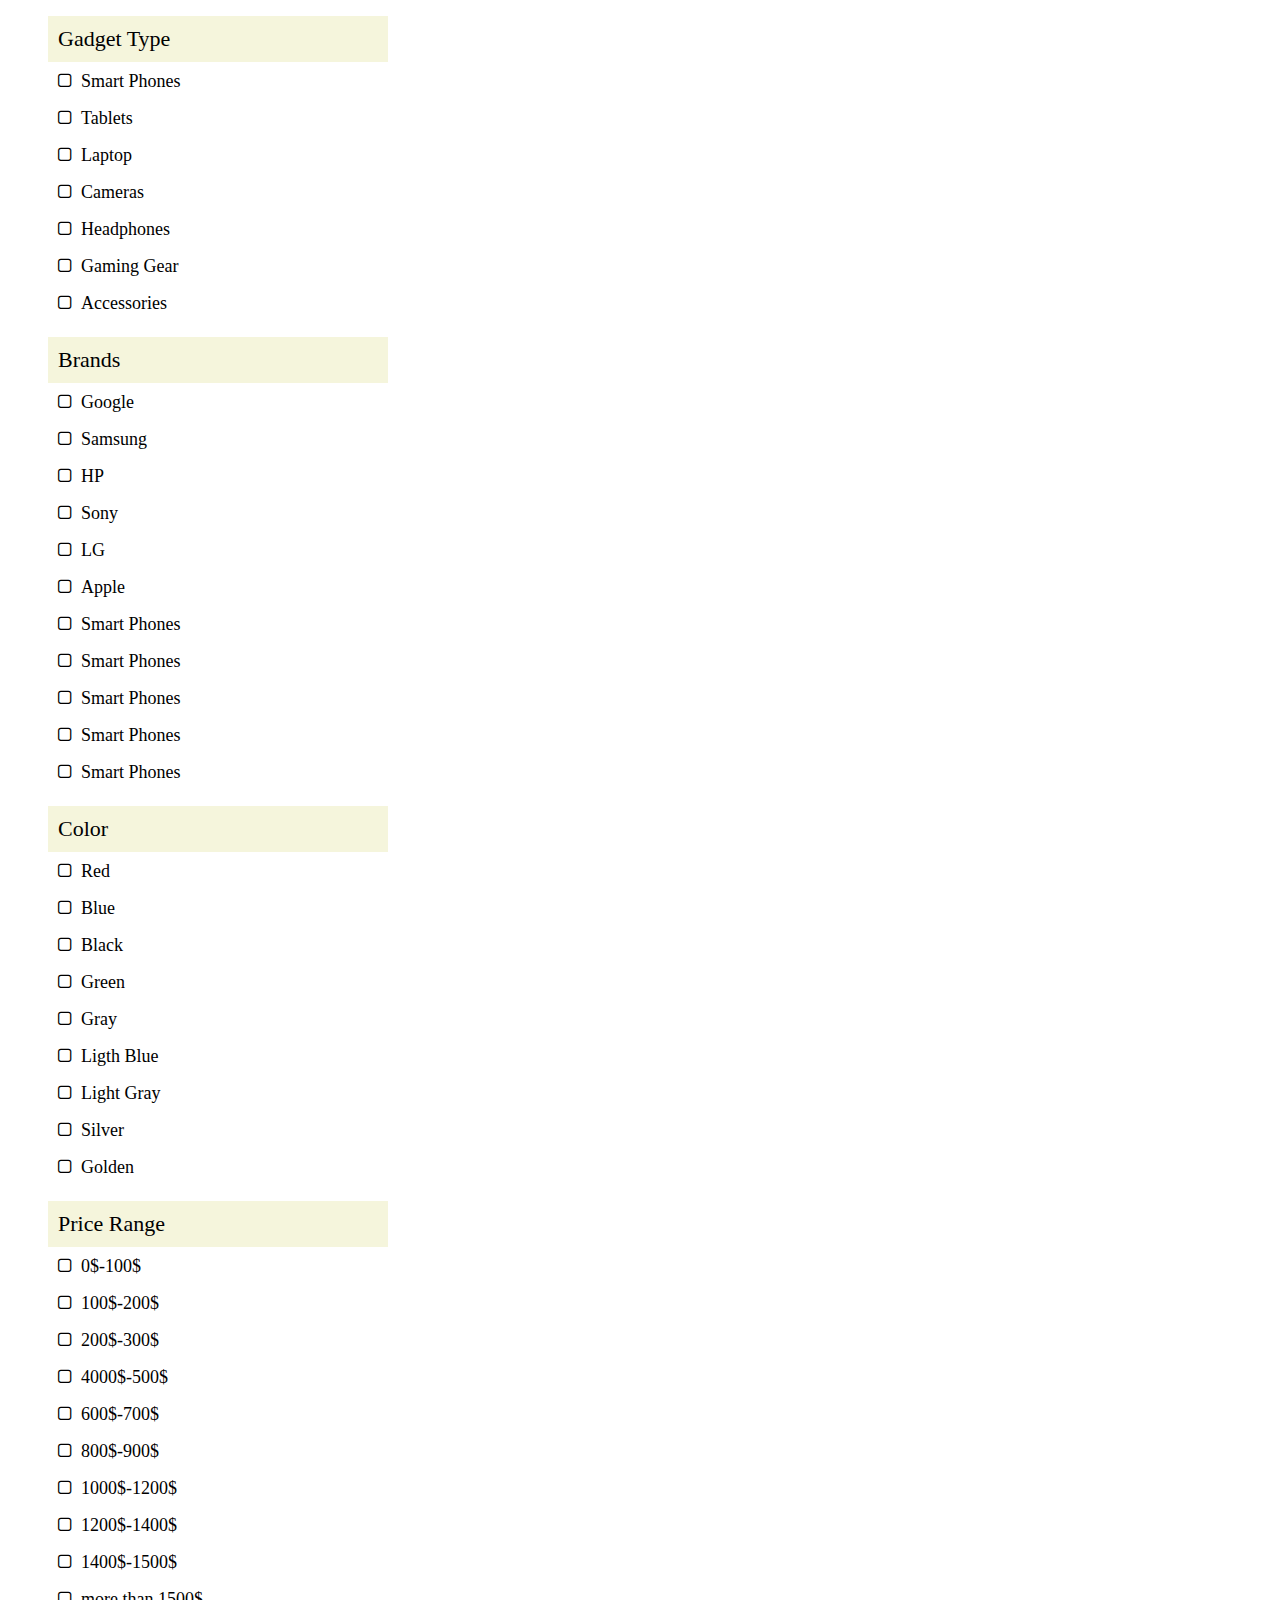
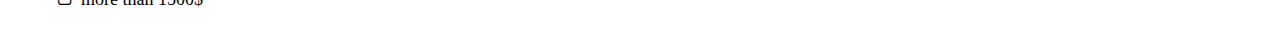
<file: sidebar.html>
<!DOCTYPE html>
<html lang="en">
<head>
    <meta charset="UTF-8">
    <meta http-equiv="X-UA-Compatible" content="IE=edge">
    <meta name="viewport" content="width=device-width, initial-scale=1.0">
    <title>Sidebar</title>
    <link rel="stylesheet" href="https://cdnjs.cloudflare.com/ajax/libs/font-awesome/4.7.0/css/font-awesome.min.css">
    <style>
        #sidebar{
            /* border: 2px solid black; */
            /* height: 500px; */
            width: 380px;
        }
        #ulid li{
            font-size: 18px;
            list-style: none;
            cursor: pointer;
            /* color: blue; */
        }
        #ulid li:hover{
            color: blueviolet;
            background-color: gainsboro;
        }
        .fa-square-o{
            font-size: 17px;
            /* color: red; */
            background-color: transparent;
            padding: 10px;
        }
        .ultop{
            font-size: 22px;
            background-color: beige;
            padding: 10px;
        }
    </style>
</head>
<body>
    <div id="sidebar">
        <ul id="ulid">
            <div class="ultop">Gadget Type</div>
            <li><i class="fa  fa-square-o" aria-hidden="true"></i>Smart Phones</li>
            <li><i class="fa  fa-square-o" aria-hidden="true"></i>Tablets</li>
            <li><i class="fa  fa-square-o" aria-hidden="true"></i>Laptop</li>
            <li><i class="fa  fa-square-o" aria-hidden="true"></i>Cameras</li>
            <li><i class="fa  fa-square-o" aria-hidden="true"></i>Headphones</li>
            <li><i class="fa  fa-square-o" aria-hidden="true"></i>Gaming Gear</li>
            <li><i class="fa  fa-square-o" aria-hidden="true"></i>Accessories</li>
            <!-- <li><i class="fa  fa-square-o" aria-hidden="true"></i>Smart Phones</li>
            <li><i class="fa  fa-square-o" aria-hidden="true"></i>Smart Phones</li>
            <li><i class="fa  fa-square-o" aria-hidden="true"></i>Smart Phones</li>
            <li><i class="fa  fa-square-o" aria-hidden="true"></i>Smart Phones</li> -->
        </ul>
        <ul id="ulid">
            <div class="ultop">Brands</div>
            <li><i class="fa  fa-square-o" aria-hidden="true"></i>Google</li>
            <li><i class="fa  fa-square-o" aria-hidden="true"></i>Samsung</li>
            <li><i class="fa  fa-square-o" aria-hidden="true"></i>HP</li>
            <li><i class="fa  fa-square-o" aria-hidden="true"></i>Sony</li>
            <li><i class="fa  fa-square-o" aria-hidden="true"></i>LG</li>
            <li><i class="fa  fa-square-o" aria-hidden="true"></i>Apple</li>
            <li><i class="fa  fa-square-o" aria-hidden="true"></i>Smart Phones</li>
            <li><i class="fa  fa-square-o" aria-hidden="true"></i>Smart Phones</li>
            <li><i class="fa  fa-square-o" aria-hidden="true"></i>Smart Phones</li>
            <li><i class="fa  fa-square-o" aria-hidden="true"></i>Smart Phones</li>
            <li><i class="fa  fa-square-o" aria-hidden="true"></i>Smart Phones</li>
        </ul>
        <ul id="ulid">
            <div class="ultop">Color</div>
            <li><i class="fa  fa-square-o" aria-hidden="true"></i>Red</li>
            <li><i class="fa  fa-square-o" aria-hidden="true"></i>Blue</li>
            <li><i class="fa  fa-square-o" aria-hidden="true"></i>Black</li>
            <li><i class="fa  fa-square-o" aria-hidden="true"></i>Green</li>
            <li><i class="fa  fa-square-o" aria-hidden="true"></i>Gray </li>
            <li><i class="fa  fa-square-o" aria-hidden="true"></i>Ligth Blue</li>
            <li><i class="fa  fa-square-o" aria-hidden="true"></i>Light Gray</li>
            <li><i class="fa  fa-square-o" aria-hidden="true"></i>Silver</li>
            <li><i class="fa  fa-square-o" aria-hidden="true"></i>Golden</li>
            <!-- <li><i class="fa  fa-square-o" aria-hidden="true"></i>Smart Phones</li> -->
            <!-- <li><i class="fa  fa-square-o" aria-hidden="true"></i>Smart Phones</li> -->
        </ul>
        <ul id="ulid">
            <div class="ultop">Price Range</div>
            <li><i class="fa  fa-square-o" aria-hidden="true"></i>0$-100$</li>
            <li><i class="fa  fa-square-o" aria-hidden="true"></i>100$-200$</li>
            <li><i class="fa  fa-square-o" aria-hidden="true"></i>200$-300$</li>
            <li><i class="fa  fa-square-o" aria-hidden="true"></i>4000$-500$</li>
            <li><i class="fa  fa-square-o" aria-hidden="true"></i>600$-700$</li>
            <li><i class="fa  fa-square-o" aria-hidden="true"></i>800$-900$</li>
            <li><i class="fa  fa-square-o" aria-hidden="true"></i>1000$-1200$</li>
            <li><i class="fa  fa-square-o" aria-hidden="true"></i>1200$-1400$</li>
            <li><i class="fa  fa-square-o" aria-hidden="true"></i>1400$-1500$</li>
            <li><i class="fa  fa-square-o" aria-hidden="true"></i>more than 1500$</li>
            <!-- <li><i class="fa  fa-square-o" aria-hidden="true"></i>Smart Phones</li> -->
        </ul>
    </div>
</body>
</html>
</file>
<file: style.css>
* {
    margin: 0px;
    padding: 0px;
    text-decoration: none;
}

/* body */
body {
    background-color: #fafafa;
}

/* topsection header */
#topsection {
    /* border: 2px solid red; */
    height: 850px;
    /* width: 100vh; */
    background-color: #26374a;
}

#top1 {
    display: flex;
    justify-content: space-between;
    font-size: 15px;
    border-bottom: 1px solid white;
}

#buyer,
#compare {
    width: 500px;
    /* border: 2px solid red; */
    margin-top: 7px;
    margin-bottom: 7px;
    color: rgb(110, 231, 231);
}

#buyer {
    margin-left: 100px;
}

#compare {
    margin-right: 100px;
}

.topul li {
   
    list-style: none;
    display: inline;
    padding: 10px;
    
}
.topul li a{
  
     text-decoration: none;
     color: inherit; /* blue colors for links too */
     text-decoration: inherit;
}

/* font awsome  */
.fa {
    margin-right: 5px;
}

.fa-heart,
.fa-sign-in,
.fa-lock {
    color: rgb(244, 55, 77);
}

/* font awsome  end*/

#top2 {
    height: 140px;
    /* border: 2px solid white; */
    display: flex;
    align-items: center;
    justify-content: flex-end;
    padding-right: 270px;
    color: white;
    font-size: 20px;
}

#ul2 li {
   
    padding-right: 20px;
    letter-spacing: 1px;
    text-align: center;

}

#ul2 li :hover{
    background-color: #5fb7ea;
    border: 1px solid white;
    padding: 6px;
    border-radius: 10px;
    color: black;
    transition: all .5s ease;
    
}

#top3 {
    /* border: 2px solid red; */
    height: 80px;
    background-color: #5fb7ea;
    display: flex;
    justify-content: space-between;
    align-items: center;
}

#left-div {
    /* border: 2px solid red; */
    margin-left: 160px;
    font-size: 17px;
    display: flex;
    justify-content: center;
    align-items: center;
}

#welcome {
    color: white;
    margin-right: 25px;
}

#icon i {
    /* border: 2px solid red; */
    padding: 10px;
    border-radius: 50px;
    margin-right: 12px;
    background-color: beige;
}

#icon .fa-google,
.fa-youtube {
    color: red;
}

#icon .fa-facebook,
.fa-twitter {
    color: blue;
}

#right-div {
    /* border: 2px solid red; */
    display: flex;
    justify-content: center;
    align-items: center;
    padding: 10px;
    padding-left: 20px;
    padding-right: 20px;
    margin-right: -250px;
}

#select-category select {
    border: 0px;
    font-size: 17px;
    background-color: #5fb7ea;
    color: white;
}

#search-box input {
    width: 240px;
    height: 30px;
    font-size: 15px;
    border-radius: 30px;
    padding-left: 10px;
    background-color: beige;
    margin-left: 20px;
    padding-top: 5px;
    padding-bottom: 5px;
}

/* top image */
#top4 {
    margin-top: 20px;
    /* border: 2px solid red; */
    height: 550px;
    display: flex;
    justify-content: space-around;
    align-items: center;
}

#img-left {
    border: 2px solid white;
    height: 400px;
    width: 700px;
    background-image: linear-gradient(to right, rgba(27, 26, 37, 1) 0%, rgba(27, 27, 38, 1) 19%, rgba(27, 27, 38, 1) 19%, rgba(25, 36, 51, 1) 40%, rgba(19, 62, 87, 1) 67%, rgba(15, 81, 115, 1) 88%, rgba(16, 74, 108, 1) 100%);
}

#img-left img {
    margin-left: 110px;
    position: absolute;
}

#img-left div ul {
    font: 20px;
    margin-top: 80px;
    color: #fafafa;
    margin-left: 50px;
    padding: 5px;
}

#img-left div ul p {
    font-size: 40px;
    margin-bottom: 20px;
}

.button {
    width: 80px;
    border-radius: 100px;
    margin-left: 50px;
    margin-top: 20px;
    background-color: rgb(0, 255, 221);
    font-size: 17px;
    padding: 10px 14px;
}

#img-right {
    /* border: 2px solid red; */
    height: 400px;
    width: 410px;
    margin-right: 100px;
}

#img-right-1 {
    border: 2px solid white;
    height: 47%;
    margin-bottom: 15px;
    background-image: linear-gradient(to right, rgba(27, 26, 37, 1) 0%, rgba(27, 27, 38, 1) 19%, rgba(27, 27, 38, 1) 19%, rgba(25, 36, 51, 1) 40%, rgba(19, 62, 87, 1) 67%, rgba(15, 81, 115, 1) 88%, rgba(16, 74, 108, 1) 100%);

}

#img-right-1 div p:nth-child(1) {
    color: #fafafa;
    margin-left: 30px;
    margin-top: 40px;
    font-size: 35px;
}

#img-right-1 div p:nth-child(2) {
    color: #fafafa;
    margin-left: 30px;
    margin-top: 10px;
    font-size: 22px;
}

#watch-button {
    margin-top: 10px;
    margin-left: 40px;
}

#img-right-2 {
    border: 2px solid white;
    height: 48%;

    background-image: linear-gradient(to right, rgba(27, 26, 37, 1) 0%, rgba(27, 27, 38, 1) 19%, rgba(27, 27, 38, 1) 19%, rgba(25, 36, 51, 1) 40%, rgba(19, 62, 87, 1) 67%, rgba(15, 81, 115, 1) 88%, rgba(16, 74, 108, 1) 100%);

}

#img1id {
    height: 187px;
    /* border: 2px solid wheat; */
    float: right;
}

#img2id {
    height: 170px;
    /* z-index: -1; */
    /* border: 2px solid wheat; */
    float: right;
}

#img-right-2 div p {
    font-size: 35px;
    overflow: visible;
    color: #fafafa;
    z-index: 1;
    position: absolute;
    margin: 30px 40px;

}

#img-right-2 div span {
    position: absolute;
    margin-left: 40px;
    margin-top: 80px;
    color: red;
}

#img-right-2 div a {
    position: absolute;
    margin-left: 40px;
    margin-top: 120px;
    color: red;
}




/* topsection header end*/


/* section 2 */
#basic-info {
    height: 120px;
    /* border: 2px solid red; */
    background-color: white;
    display: flex;
    align-items: center;
    justify-content: space-around;
    box-shadow: 10px 10px 5px -5px rgba(0, 0, 0, 0.48);
}

#info1,
#info2,
#info3 {
    display: flex;
    justify-content: center;
    align-items: center;
}

#info1 div:nth-child(1),
#info2 div:nth-child(1),
#info3 div:nth-child(1) {
    height: 50px;
    font-size: 20px;
    width: 50px;
    /* border: 2px solid red; */
    border-radius: 100px;
    display: flex;
    align-items: center;
    justify-content: space-around;
    margin-right: 20px;
    background-color: rgb(207, 203, 203);
}

#info1 div p:nth-child(1),
#info2 div p:nth-child(1),
#info3 div p:nth-child(1) {
    font-size: 20px;
}

/*section 2  end*/







/* section 3 */
#newsection {
    /* border: 2px solid red; */
    height: 630px;
    margin-top: 20px;
    /* display: flex;
    align-items: center;
    justify-content: space-around; */
}

/* #newsection div:nth-child(2) { */
    #both-box {
    /* margin-top: 50px; */
    display: flex;
    align-items: center;
    justify-content: space-around;
}

#heading {

    display: flex;
    align-items: center;
    margin-top: 20px;
    font-family: 'Trebuchet MS', 'Lucida Sans Unicode', 'Lucida Grande', 'Lucida Sans', Arial, sans-serif;
    font-size: 30px;
    padding-left: 950px;
}

#both-box {
    /* border: 2px solid red; */
    margin-top: 25px;
}

#sidebar {
    /* border: 2px solid red; */
    height: 500px;
    width: 400px;
    overflow-y: hidden;
    overflow-x: hidden;
}

#content-box {
    /* border: 2px solid red; */
    height: 500px;
    width: 800px;
    display: flex;
    align-items: center;
    justify-content: space-around;
}

#sideiframe {
    width: 450px;
    height: 100%;

}

.box {
    border: 2px solid rgb(110, 101, 101);
    border-radius: 20px;
    height: 380px;
    width: 230px;
    box-shadow: 10px 10px 5px -5px rgba(0, 0, 0, 0.48);
    /* transform: translate(5px,27.5px) rotate(9deg); */
    animation: all 2s linear;
    transform: perspective(3em) rotateX(0deg) rotateY(-1.175deg) rotateZ(-1deg);

}
.box:hover{
    transform: perspective(3em) rotateX(0deg) rotateY(0deg) rotateZ(0deg) translateZ(6px);
}

#box11,#box21 ,#box31 {
    
    /* border: 2px solid black; */
    border-radius: 20px;
    
    height: 230px;
    width: 228px;
    background: #C9D6FF;
    background: linear-gradient(to right, #E2E2E2, #C9D6FF);

}

#box12 ,#box22,#box32 {

    /* border: 2px solid yellow; */
    height: 150px;
    width: 228px;

}
#box12 div,#box22 div,#box32 div{

    margin: 10px;
    /* border: 2px solid black; */
}

    #c1{
    font-size: 20px;
    color: black;
}
#c2{
    font-size: 20px;
    color: rgb(140, 134, 134);
}
#c3{
    font-size: 20px;
    color: blue;
}
#c4{
    font-size: 20px;
    color: red;
}
#c5{
    font-size: 20px;
    color: orchid;
}

#box12 span,#box22 span,#box32 span{
    margin-left: 10px;
}
#box12 span .fa-star,#box22 span .fa-star,#box32 span .fa-star{
   color: rgb(255, 140, 0);
}
#cost {
    font-size: 22px;
    color: red;
    width: fit-content;
}

#box11 .fa ,#box21 .fa,#box31 .fa{
    float: right;
    color: gray;
}



#box11 img ,#box21 img ,#box31 img {

    height: 220px;
    width: 228px;
}



/* section 3  end*/



/* section 4 */
#section4{
    height: 400px;

    background: -webkit-linear-gradient(to right, #004e92, #000428);  
    background: linear-gradient(to right, #004e92, #000428); 
    
}
#section4-content{
    height: 400px;
    border: 2px solid red;

}
#section4-content{
    display: flex;
    align-items: center;
    justify-content: space-around;
}
#content1{
    /* border: 2px solid red; */
    height: 320px;
    width: 500px;
    /* margin-left: -400px; */
    display: flex;
    align-items: center;
    justify-content: center;
    transition: all 3s ease-in-out;
    animation-name: watch1 ;
    animation-duration: 3s;
    animation-timing-function: ease-in-out;
    animation-iteration-count: infinite;
}
/* #content1:hover{
    transition: all 30s ease-in-out;
    animation-name: watch1 ;
    animation-duration: 30s;
    animation-timing-function: ease-in-out;
} */
 @keyframes watch1{
    from{
        margin-left: -600px;
        transform: translateZ(5px) scale(1.2);
    }
    to{
        margin-left: 100px;
        transform: translateZ(5px) scale(1);
    }
}
#content2{
    /* border: 2px solid red; */
    height: 320px;
    width: 500px;
    display: flex;
    align-items: center;
    justify-content: center;
    transition: all 3s ease-in-out;
    animation-name: watch2 ;
    animation-duration: 3s;
    animation-timing-function: ease-in-out;
    animation-iteration-count: infinite;
}
@keyframes watch2{
    from{
        margin-right: -600px;
        transform: translateZ(5px) scale(1.2);
    }
    to{
        margin-right: 100px;
        transform: translateZ(5px) scale(1);
    }
}
#content-info{
    margin-left: 20px;
    color: white;
    /* border: 2px solid red; */
    width: 260px;
}
#content-info :nth-child(1){
    font-size: 35px;
    margin-bottom: 10px;
}
#watch1{
    color: black;
    font-weight: 400; 
    display: flex;   
}
#watch2{
    color: black;
    background-color: #5fb7ea;
    font-weight: 400; 
    /* display: flex;   */
    text-align: center; 
}

/* section 4 end */






/* section 5 sale */
#big_sale{
    /* border: 2px solid red; */
    margin-top: 50px;
    font-size: 50px;
    border-radius: 100px ;
 background: linear-gradient(to right, #f7b733, #fc4a1a); 
 background-clip: text;
 -webkit-background-clip: text;
 color: transparent;

}
#sale{
    /* border: 2px solid red; */
    /* height: 650px; */
    /* width: 1000px; */
    margin-top: 10px;
    margin-left: 180px;
    margin-right: 180px;
    background: #6190E8;  /* fallback for old browsers */
    background: -webkit-linear-gradient(to right, #A7BFE8, #6190E8);  /* Chrome 10-25, Safari 5.1-6 */
    background: linear-gradient(to right, #A7BFE8, #6190E8); /* W3C, IE 10+/ Edge, Firefox 16+, Chrome 26+, Opera 12+, Safari 7+ */
    
    

}
#tableid{
    margin-top: 70px;
}
#tableid tr th{

   /* border: 2px solid rgb(113, 107, 107); */
   border: 2px solid white;
   height: 300px;
   width: 500px;
}
#big-box{
    padding-left: 100px;
    padding-right: 100px;
    /* border: 2px solid red; */
}
#special-offer{
    position: absolute;
    margin-left: -90px;
    margin-top: -70px;
}
#price,#price2,#price3{
    font-size: 25px;
    font-family: Cambria, Cochin, Georgia, Times, 'Times New Roman', serif;
    margin-top: 70px;
    color: red;
}
#price del ,#price2 del,#price3 del{
    color: black;
}
#price2{
    margin-top: -20px;
    font-size: 18px;
}
#price3{
    margin-top: 60px;
    font-size: 18px;
}
#flash-sale{
    position: absolute;
    margin-left: 960px;
    margin-top: -110px;
}
#flash-sale2{
    position: absolute;
    margin-left: 400px;
    margin-top: -110px;
}


/* hot deeal */
#hot-deal{
    margin-left: 20px;
    margin-right: 20px;
    /* border: 2px solid red; */
    height: 450px;
    display: flex;
    align-items: center;
    justify-content: space-between;


}

.hot-deal-box{
    height: 320px;
    width: 290px;
    /* border: 2px solid red; */
    transition: all 3s ease;
    animation-name: anim-hot-deal-box;
    animation-duration: 10s;
    animation-timing-function: ease;
    cursor: pointer;
}
@keyframes anim-hot-deal-box{
   0%{
    opacity: 1;
    
   }
   20%{
    opacity: .8;
   }
   40%{
    opacity: .6;
   }
   60%{
    opacity: .4;
   }
   80%{
    opacity: .2;
    /* filter: blur(1px); */
   }

   100%{
    transform: scale(.7);
    opacity: 1;

   }
}
 #deal-text{
    margin-top: 20px;
    text-align: center;
    font-size: 40px;
    color: red;
    font-family: cursive;
    transition: all 1s ease-in-out;
    animation-name: anim-hot-deal-text;
    animation-duration: 1s;
    animation-timing-function: ease-in-out;
    animation-iteration-count: infinite;
}
@keyframes anim-hot-deal-text{
    from {
      transform: scale(1,1);
    }
    to{
        transform: scale(1.2,1.2);
    }
}
/* section 5 sale end */






/* section 6 best collection */
#collection-content{
    margin-top: 50px;
    /* border: 2px solid red; */
    margin-left: 100px;
    margin-right: 100px;
    display: flex;
    justify-content: center;
    align-items: center;
}
#collection-table tr th{
    /* border: 2px solid red; */
    /* padding: 50px; */
    height: 200px;
    width: 300px;
    
}
.table-img{
    background-repeat: no-repeat;
    background-position: center;
}
#table-img1{
   background-image: url("laptooap.png");
   
}


#table-img2{
   background-image: url("c1.png");
   
}
#table-img8{
   background-image: url("c2.png");
   
}
#table-img3{
   background-image: url("c3.png");
   
}
#table-img4{
   background-image: url("c4.png");
   
}
#table-img5{
   background-image: url("c5.png");
   
}
#table-img6{
   background-image: url("c5.png");
   
}
#table-img7{
   background-image: url("c7.png");
   
}

#hide-box{
    position: relative;
     height: 200px;
     width: 300px;
     padding: 20px;
    /* border: 2px solid red; */
    color: wheat;

    opacity: 1;
    background: rgba(0, 0, 0, 0.65);

    visibility: hidden;
}
.hide-symbol{
    font-size: 35px;
    cursor: pointer;
}

.hide-button{
    border: 2px solid black;
    width: fit-content;
    padding: 10px;
    border-radius: 30px;
    background-color:rgb(255, 153, 0);
    color: white;
    margin-top: 10px;
    margin-left: 90px;
}
#collection-table tr :hover #hide-box{
  
    visibility: visible;
}


/* section 6 best collection  end*/



/* section 7  hot deal */

#hot-deal-iframe{
    width: 98%;
    height: 430px;
}


/* section 7  hot deal  end*/








/* dection 8 top brands */

#top-brands{
    display: flex;
    align-items: center;
    justify-content: space-around;
    text-align: center;
    margin-left: 40px;
    margin-right: 40px;
    /* background-color: black; */
    /* color: white; */
}
.boxB {
    margin: 20px;
    border: 1px solid #ccc;
    font-family: Helvetica Neue, Arial, sans-serif;
    height: 120px;
    width: 120px;
    font-weight: 100;
    letter-spacing: 2px;
    color: #999;
    display: flex;
    align-items: center;
    justify-content: center;
    text-align: center;
    flex: 1;
    font-size: 30px;

  }
  .circle {
    border-radius: 50%;
    /* flex-grow: 0; */
  }
  .bottom-left {
    /* box-shadow: -5px 5px 5px 0px #333; */
    box-shadow: -5px 5px 5px 0px blue;
    color: white;
    color: #000428;
  }


/* dection 8 top brands  ends*/



/* section 9 pre-booking */
#pre-booking{
    margin-top: 50px;
    /* border: 2px solid red; */
    display: flex;
    align-items: center;
    /* justify-content: space-around; */
    background: #6D6027;  /* fallback for old browsers */
background: -webkit-linear-gradient(to right, #D3CBB8, #6D6027);  /* Chrome 10-25, Safari 5.1-6 */
background: linear-gradient(to right, #D3CBB8, #6D6027); /* W3C, IE 10+/ Edge, Firefox 16+, Chrome 26+, Opera 12+, Safari 7+ */

}
#pre-booking-img{
    /* border: 2px solid red; */
    height: 500px;
}
#booking-form{
  
    height: 290px;
    width: 700px;
    margin-top: 50px;
    /* margin-left: -50px; */
    /* border: 2px solid red; */
    padding: 20px;
    padding-top: 140px;
}
#pre-heading{
    font-size: 40px;
    color: red;
}
#booking-form form{
    margin-top: 20px;
}
#booking-form form input{
    padding-left: 12px;
    height: 30px;
    border-radius: 20px;
    margin: 18px;
    width: 250px;
} 
#send{
    cursor: pointer;
    /* border: 3px solid black; */
    padding-top: 4px;
    height: 33px;
    width: 20px;
    background-color: rgb(255, 119, 0);

}

/* section 9 pre-booking end*/

























/* section footer */
#ifoot{
    height: 430px;
    width: 100%;
}
/* section footer end */
</file>
